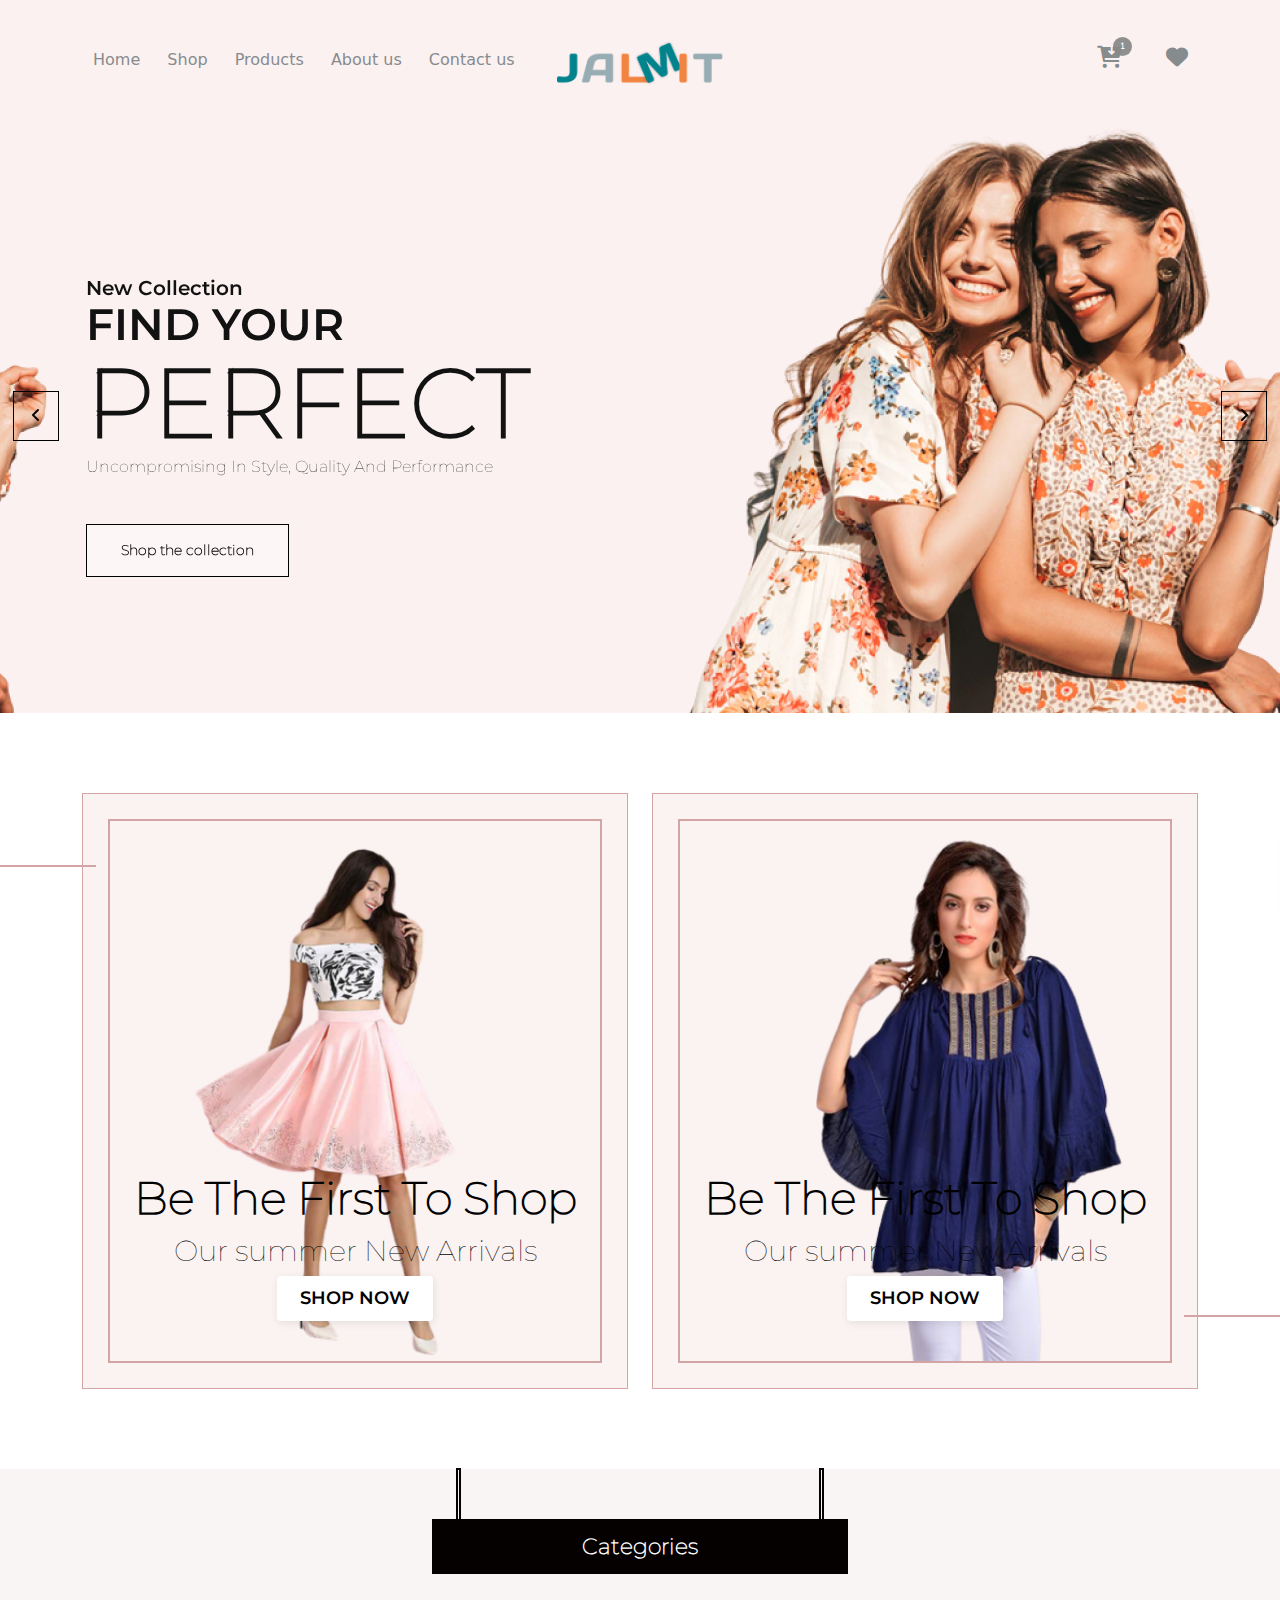
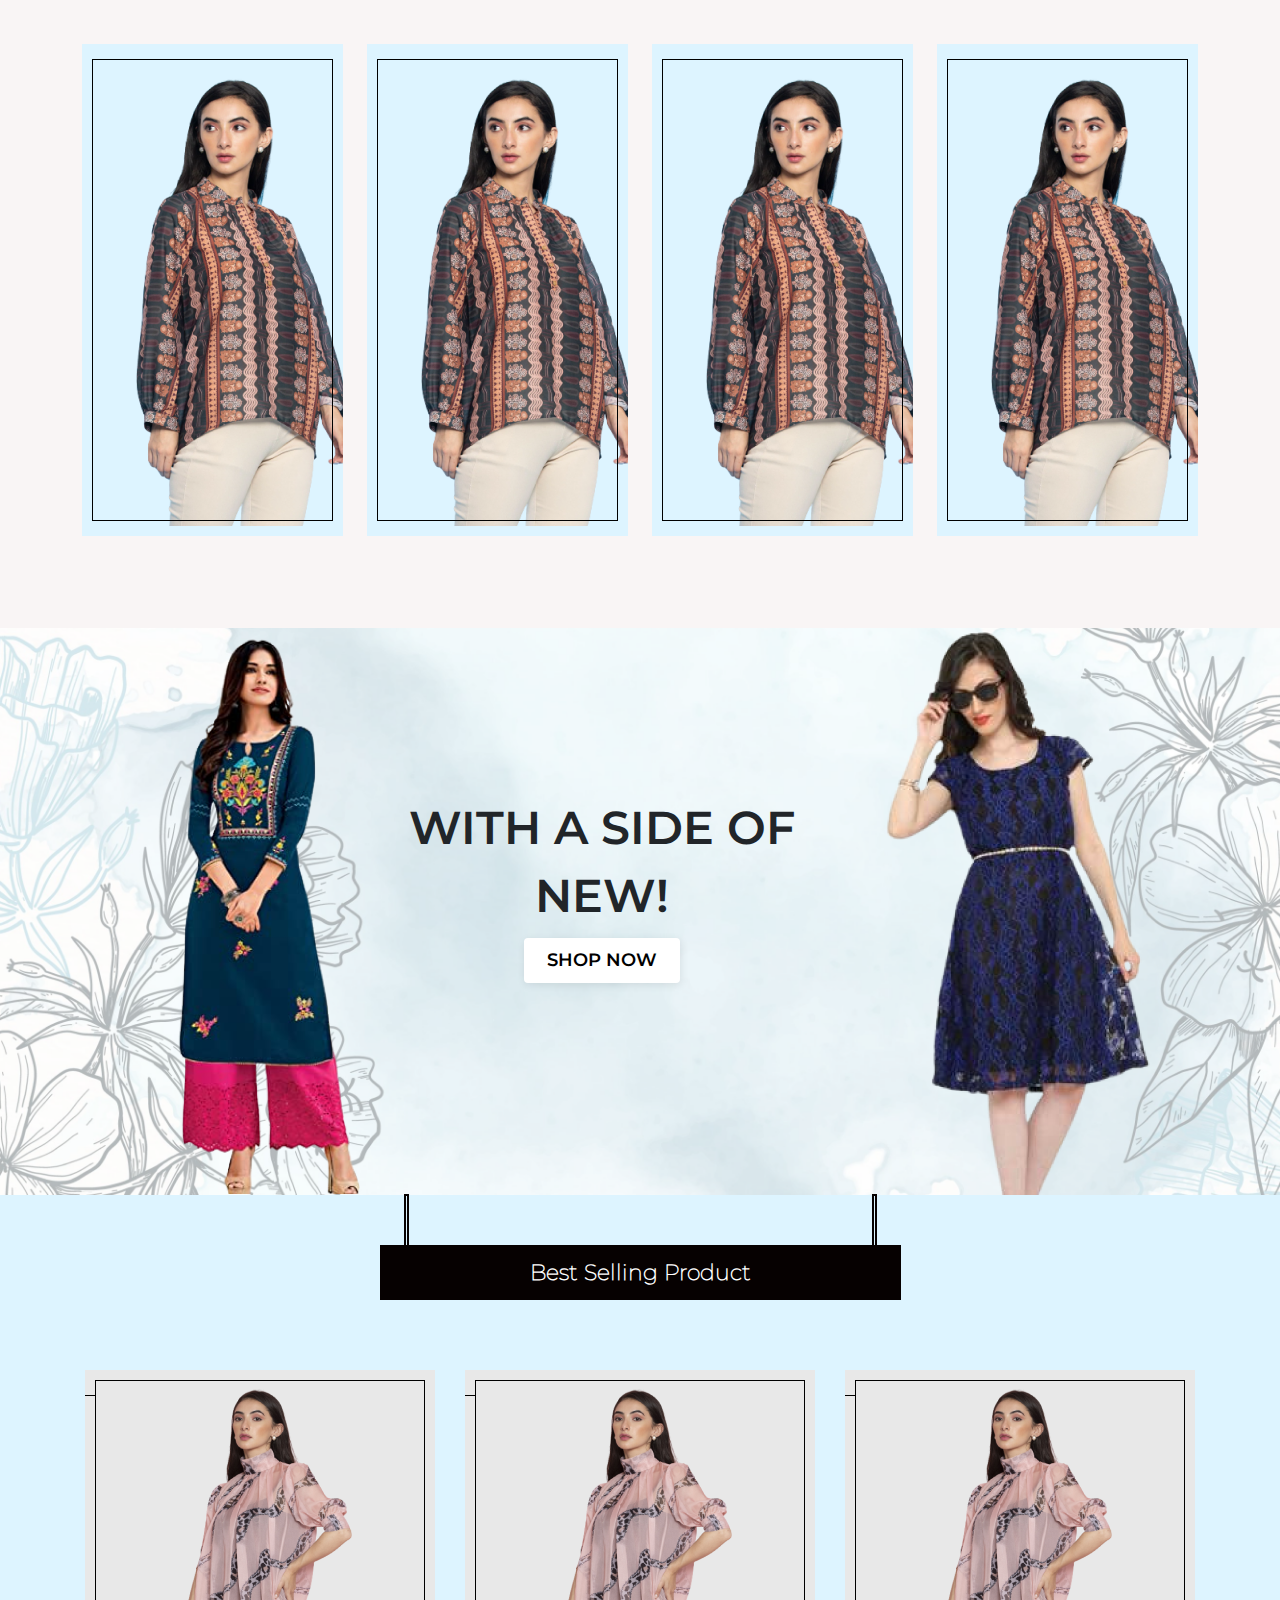
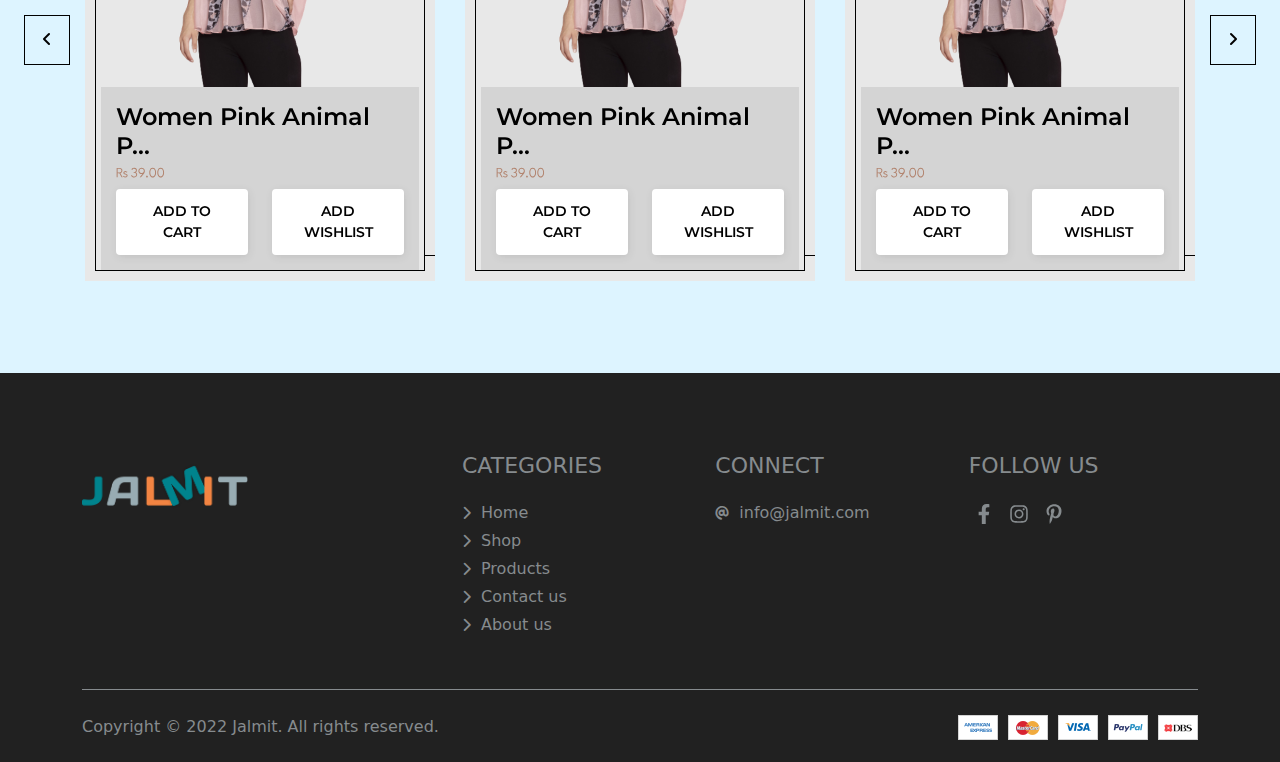
<file: index.html>
<!DOCTYPE html>
<html>
<head>
	<meta charset="utf-8">
	<meta name="viewport" content="width=device-width, initial-scale=1">
	<title>Jalmit Home Page</title>
	<link rel="stylesheet" type="text/css" href="css/style.css">
	<link rel="stylesheet" type="text/css" href="css/media.css">
	<link href="css/bootstrap.min.css" rel="stylesheet">
	<link rel="stylesheet" href="css/slick.css">
	<link rel="stylesheet" href="css/all.min.css">
<!-- 	<link rel="preconnect" href="https://fonts.googleapis.com">
	<link rel="preconnect" href="https://fonts.gstatic.com" crossorigin>
	<link href="https://fonts.googleapis.com/css2?family=Montserrat:wght@100;600&display=swap" rel="stylesheet"> -->

	<style type="text/css">
		.no-gutters {
		  margin-right: 0;
		  margin-left: 0;
		}
	</style>
</head>
<body>

<!-- header -->

<header>
		<div class="container">
			<div class="row">
				<div class="col-lg-5 col-md-4 col-sm-3 col-3">
					<div class="desktop_nav">
						<nav class="home-nav">
							<ul>
									<li><a href="index.html">Home</a></li>
									<li><a href="collections.html">Shop</a></li>
									<li><a href="collection-products.html">Products</a></li>
									<li><a href="#">About us</a></li>
									<li><a href="#">Contact us</a></li>
							</ul>
						</nav>
					</div>
					<div class="tablet_nav">
						<i class="fa-solid fa-bars bar-menu-icon"></i>

						<div class="mobile_nav_bar" id="mobile_side_bar_menu">

						<div class="logo-section">
							<div class="row no-gutters">
							  	<div class="col-3"></div>
							  	<div class="col-6">
							  		<div class="menu_logo"><img src="images/logo/logo.png" /></div>
							  	</div>
							  	<div class="col-3 text-right">
							  		<div class="close_section">
										<i class="close_menu fa-solid fa-circle-xmark"></i>
									</div>
							  	</div>
							  </div>
						</div>

						<div class="menu_nav_bar">
							<nav class="mobile-home-nav">
							<ul>
									<li><a href="index.html">Home</a></li>
									<li><a href="collections.html">Shop</a></li>
									<li><a href="collection-products.html">Products</a></li>
									<li><a href="#">About us</a></li>
									<li><a href="#">Contact us</a></li>
							</ul>
						</nav>
						</div>
						  
						</div>

					</div>
				</div>
				<div class="col-lg-2 col-md-4 col-sm-6 col-6">
					<div class="logo-maker">
						<img src="images/logo/logo.png">
					</div>
				</div>
				<div class="col-lg-5 col-md-4 col-sm-3 col-3">
					<div class="shop-icons">
						<ul>
								<li class="cart-nav"><i class="fa-solid fa-cart-arrow-down"><sup>1</sup></i></li>
								<li><i class="fa-solid fa-heart"></i></li>
						</ul>
					</div>
				</div>
			</div>
		</div>
</header>

<!-- End header -->
<!-- home page slider -->

<section id="jalmit-slider">
	<div class="row no-gutters home-page-slider">
		<div class="col-lg-12 col-md-12 col-12">
			<div class="row slider-row">
				<div class="col-lg-6 col-md-6 col-6">
					<div class="slider-content">
						<h5>New Collection</h5>
						<h3>Find your</h3>
						<h2>Perfect</h2>
						<p>Uncompromising in style, quality and performance</p>

						<a href="#" class="normal-btn">Shop the collection</a>
					</div>
				</div>
				<div class="col-lg-6 col-md-6 col-6">
					<div class="slider-image">
						<img class="lazy" src="images/slider-1.png" data-src="images/slider-1.png">
					</div>
				</div>
			</div>
		</div>
		<div class="col-lg-12 col-md-12 col-12">
			<div class="row slider-row">
				<div class="col-lg-6 col-md-6 col-6">
					<div class="slider-content">
						<h5>New Collection</h5>
						<h3>Find your</h3>
						<h2>Perfect</h2>
						<p>Uncompromising in style, quality and performance</p>

						<a href="#" class="normal-btn">Shop the collection</a>
					</div>
				</div>
				<div class="col-lg-6 col-md-6 col-6">
					<div class="slider-image">
						<img class="lazy" src="images/slider-1.png" data-src="images/slider-1.png">
					</div>
				</div>
			</div>
		</div>
	</div>
</section>

<section id="jalmit-top-products">
	<div class="container">
		<div class="top-products-row">
			<div class="row">
					<div class="col-lg-6 col-md-6 col-sm-6 col-12 box-border-left">
						<div class="top-products">
							<div class="top-product-border">
								 <div class="top-product-image">
								 		<img src="images/products/top-1.png">
								 </div>
								 <div class="top-product-content">
								 		<h3>Be The First  To Shop</h3>
								 		<h4>Our summer New Arrivals</h4>
								 		<a href="#">Shop now</a>
								 </div>
							</div>
						</div>
					</div>
					<div class="col-lg-6 col-md-6 col-sm-6 col-12 box-border-right">
						<div class="top-products">
							<div class="top-product-border">
								 <div class="top-product-image">
								 		<img src="images/products/top-2.png">
								 </div>
								 <div class="top-product-content">
								 		<h3>Be The First  To Shop</h3>
								 		<h4>Our summer New Arrivals</h4>
								 		<a href="#">Shop now</a>
								 </div>
							</div>
						</div>
					</div>
			</div>
		</div>
	</div>
</section>

<section id="home-page-categories">
	<div class="container">
		<div class="section-title">
			<div class="row">
				<div class="col-lg-12 col-md-12 col-sm-12 col-12">
					<div class="section-label">
						 <div class="title">Categories</div>
					</div>
				</div>
			</div>
		</div>
		<div class="categories-list-row">
			<div class="row">
				<div class="col-lg-3 col-md-3 col-sm-6 col-6">
					<div class="categories-row">
						<a href="#">
							<div class="categories-image">
								<img src="images/categories/c1.png">
							</div>
							<div class="categories-row-border">
								<div class="categories-title">
									<p>tops</p>
								</div>
							</div>
						</a>
					</div>
				</div>
				<div class="col-lg-3 col-md-3 col-sm-6 col-6">
					<div class="categories-row">
						<a href="#">
							<div class="categories-image">
								<img src="images/categories/c1.png">
							</div>
							<div class="categories-row-border">
								<div class="categories-title">
									<p>tops</p>
								</div>
							</div>
						</a>
					</div>
				</div>
				<div class="col-lg-3 col-md-3 col-sm-6 col-6">
					<div class="categories-row">
						<a href="#">
							<div class="categories-image">
								<img src="images/categories/c1.png">
							</div>
							<div class="categories-row-border">
								<div class="categories-title">
									<p>tops</p>
								</div>
							</div>
						</a>
					</div>
				</div>
				<div class="col-lg-3 col-md-3 col-sm-6 col-6">
					<div class="categories-row">
						<a href="#">
							<div class="categories-image">
								<img src="images/categories/c1.png">
							</div>
							<div class="categories-row-border">
								<div class="categories-title">
									<p>tops</p>
								</div>
							</div>
						</a>
					</div>
				</div>
			</div>
		</div>
	</div>
</section>

<section id="home-page-banner">
	<div class="container">
		<div class="banner-slide">
				<div class="row">
					<!-- justify-content-center -->
					 <div class="col-lg-2 col-md-2">
					 		<div class="banner-image">
					 			<img src="images/banner-left.png">
					 		</div>
					 </div>
					 <div class="col-lg-6 col-md-6">
					 		<div class="banner-content">
					 			<h2>WITH A SIDE OF NEW!</h2>
					 			<a href="#" class="custom-btn-one">shop now</a>
					 		</div>
					 </div>
					 <div class="col-lg-2 col-md-2">
					 		<div class="banner-image">
					 			<img src="images/banner-right.png">
					 		</div>
					 </div>
				</div>
		</div>
	</div>
</section>

<section id="product-listing-section">
	<div class="container">
		<div class="section-title">
			<div class="row">
				<div class="col-lg-12 col-md-12 col-sm-12 col-12">
					<div class="section-label">
						 <div class="title">Best Selling Product</div>
					</div>
				</div>
			</div>
		</div>

		<div class="product-listing-row">
			<div class="row product-listing-slider">
				<div class="col-lg-4 col-md-6 col-sm-12 col-12 adding-slider-padding">
					<div class="procucts-row">
							<div class="procucts-row-border">
								<div class="procucts-image">
									<img src="images/products/p1.png">
								</div>
								<div class="procucts-content">
									<h3>Women Pink Animal P...</h3>
									<span>Rs 39.00</span>
									<div class="row">
										<div class="col-lg-6 col-md-6 col-sm-6 col-6">
												<button class="btn-custom-btn-one">Add to cart</button>
										</div>
										<div class="col-lg-6 col-md-6 col-sm-6 col-6">
												<button class="btn-custom-btn-one">Add wishlist</button>
										</div>
									</div>
								</div>
							</div>
					</div>
				</div>
				<div class="col-lg-4 col-md-6 col-sm-12 col-6 adding-slider-padding">
					<div class="procucts-row">
							<div class="procucts-row-border">
								<div class="procucts-image">
									<img src="images/products/p1.png">
								</div>
								<div class="procucts-content">
									<h3>Women Pink Animal P...</h3>
									<span>Rs 39.00</span>
									<div class="row">
										<div class="col-lg-6 col-md-6 col-sm-6 col-6">
												<button class="btn-custom-btn-one">Add to cart</button>
										</div>
										<div class="col-lg-6 col-md-6 col-sm-6 col-6">
												<button class="btn-custom-btn-one">Add wishlist</button>
										</div>
									</div>
								</div>
							</div>
					</div>
				</div>
				<div class="col-lg-4 col-md-6 col-sm-12 adding-slider-padding">
					<div class="procucts-row">
							<div class="procucts-row-border">
								<div class="procucts-image">
									<img src="images/products/p1.png">
								</div>
								<div class="procucts-content">
									<h3>Women Pink Animal P...</h3>
									<span>Rs 39.00</span>
									<div class="row">
										<div class="col-lg-6 col-md-6 col-sm-6 col-6">
												<button class="btn-custom-btn-one">Add to cart</button>
										</div>
										<div class="col-lg-6 col-md-6 col-sm-6 col-6">
												<button class="btn-custom-btn-one">Add wishlist</button>
										</div>
									</div>
								</div>
							</div>
					</div>
				</div>
				<div class="col-lg-4 col-md-6 col-sm-12 col-12 adding-slider-padding">
					<div class="procucts-row">
							<div class="procucts-row-border">
								<div class="procucts-image">
									<img src="images/products/p1.png">
								</div>
								<div class="procucts-content">
									<h3>Women Pink Animal P...</h3>
									<span>Rs 39.00</span>
									<div class="row">
										<div class="col-lg-6 col-md-6 col-sm-6 col-6">
												<button class="btn-custom-btn-one">Add to cart</button>
										</div>
										<div class="col-lg-6 col-md-6 col-sm-6 col-6">
												<button class="btn-custom-btn-one">Add wishlist</button>
										</div>
									</div>
								</div>
							</div>
					</div>
				</div>
			</div>
		</div>
	</div>
</section>

<div class="black-bg"></div>
<div class="slide_bar_cart" id="side_cart">
	<div class="cart_title">
		<div class="row no-gutters">
			<div class="col-lg-10 col-10">
					<div>
						<span><i class="fa-solid fa-cart-arrow-down"></i></span>
						<span>My Bag</span>
				  </div>
			</div>
			<div class="col-lg-2 col-2">
				<div class="close_section">
					<i class="close_cart fa-solid fa-circle-xmark"></i>
				</div>
			</div>
		</div>
	</div>
	<div class="cart_content">
		<div class="cart_item_row">
			<div class="row no-gutters">
			<div class="col-lg-4 col-4">
				<div class="cart_item image">
					<a href="#">
						<img src="images/products/p1.png">
					</a>
				</div>
				<div class="remove_item">
					<a href="#">Remove</a>
				</div>
			</div>
			<div class="col-lg-8 col-8">
				<div class="name cart_item">
					<a herf="#">
						Women Floral Printed Cotton Kaftan
					</a>
				</div>
				<div class="price-wrapper">
					<span class="money">₹ 2,198.00</span>
				</div>
				<div class="qty cart_item">
					<div class="wrap qty-wrap">
					  <button type="button" id="sub" class="sub">-</button>
					  <input class="count" type="text" id="1" value="1" min="1" max="100" />
					  <button type="button" id="add" class="add">+</button>
					</div>
				</div>
			</div>
		</div>
		</div>
		<div class="cart_item_row">
			<div class="row no-gutters">
			<div class="col-lg-4 col-4">
				<div class="cart_item image">
					<a href="#">
						<img src="images/products/p1.png">
					</a>
				</div>
				<div class="remove_item">
					<a href="#">Remove</a>
				</div>
			</div>
			<div class="col-lg-8 col-8">
				<div class="name cart_item">
					<a herf="#">
						Women Floral Printed Cotton Kaftan
					</a>
				</div>
				<div class="price-wrapper">
					<span class="money">₹ 2,198.00</span>
				</div>
				<div class="qty cart_item">
					<div class="wrap qty-wrap">
					  <button type="button" id="sub" class="sub">-</button>
					  <input class="count" type="text" id="1" value="1" min="1" max="100" />
					  <button type="button" id="add" class="add">+</button>
					</div>
				</div>
			</div>
		</div>
		</div>
		<div class="cart_item_row">
			<div class="row no-gutters">
			<div class="col-lg-4  col-4">
				<div class="cart_item image">
					<a href="#">
						<img src="images/products/p1.png">
					</a>
				</div>
				<div class="remove_item">
					<a href="#">Remove</a>
				</div>
			</div>
			<div class="col-lg-8 col-8">
				<div class="name cart_item">
					<a herf="#">
						Women Floral Printed Cotton Kaftan
					</a>
				</div>
				<div class="price-wrapper">
					<span class="money">₹ 2,198.00</span>
				</div>
				<div class="qty cart_item">
					<div class="wrap qty-wrap">
					  <button type="button" id="sub" class="sub">-</button>
					  <input class="count" type="text" id="1" value="1" min="1" max="100" />
					  <button type="button" id="add" class="add">+</button>
					</div>
				</div>
			</div>
		</div>
		</div>
		<div class="cart_item_row">
			<div class="row no-gutters">
			<div class="col-lg-4  col-4">
				<div class="cart_item image">
					<a href="#">
						<img src="images/products/p1.png">
					</a>
				</div>
				<div class="remove_item">
					<a href="#">Remove</a>
				</div>
			</div>
			<div class="col-lg-8 col-8">
				<div class="name cart_item">
					<a herf="#">
						Women Floral Printed Cotton Kaftan
					</a>
				</div>
				<div class="price-wrapper">
					<span class="money">₹ 2,198.00</span>
				</div>
				<div class="qty cart_item">
					<div class="wrap qty-wrap">
					  <button type="button" id="sub" class="sub">-</button>
					  <input class="count" type="text" id="1" value="1" min="1" max="100" />
					  <button type="button" id="add" class="add">+</button>
					</div>
				</div>
			</div>
		</div>
		</div>
		<div class="cart_item_row">
			<div class="row no-gutters">
			<div class="col-lg-4 col-4">
				<div class="cart_item image">
					<a href="#">
						<img src="images/products/p1.png">
					</a>
				</div>
				<div class="remove_item">
					<a href="#">Remove</a>
				</div>
			</div>
			<div class="col-lg-8 col-8	">
				<div class="name cart_item">
					<a herf="#">
						Women Floral Printed Cotton Kaftan
					</a>
				</div>
				<div class="price-wrapper">
					<span class="money">₹ 2,198.00</span>
				</div>
				<div class="qty cart_item">
					<div class="wrap qty-wrap">
					  <button type="button" id="sub" class="sub">-</button>
					  <input class="count" type="text" id="1" value="1" min="1" max="100" />
					  <button type="button" id="add" class="add">+</button>
					</div>
				</div>
			</div>
		</div>
		</div>
	</div>
	<div class="cart_item button_section">
		<div class="row no-gutters">
			<div class="col-lg-6 col-6">
					<a href="#" class="custom-btn-one">my cart</a>
			</div>
			<div class="col-lg-6 col-6">
					<a href="#" class="custom-btn-one">checkout</a>
			</div>
		</div>
	</div>
</div>

<!-- Footer -->
<footer id="footer">
	<div class="container">
		 <div class="row">
			 <div class="col-lg-4 col-md-4 col-sm-4 col-4">
				 <div class="row">
					 	<div class="col-lg-6">
							<div class="footter_logo">
		 					 	<img src="images/logo/logo.png">
							</div>
						</div>
				 </div>
			 </div>
			 <div class="col-lg-8">
				 <div class="footer_nav_bar">
					 <div class="row">
						 <div class="col-lg-4 col-md-4 col-sm-12 col-12">
							 	<div class="footer_nav border-0">
									<h5>Categories</h5>
									<ul>
											<li><i class="fa-solid fa-chevron-right"></i><a href="#">Home</a></li>
											<li><i class="fa-solid fa-chevron-right"></i><a href="#">Shop</a></li>
											<li><i class="fa-solid fa-chevron-right"></i><a href="#">Products</a></li>
											<li><i class="fa-solid fa-chevron-right"></i><a href="#">Contact us</a></li>
											<li><i class="fa-solid fa-chevron-right"></i><a href="#">About us</a></li>
									</ul>
								</div>
						 </div>
						 <div class="col-lg-4 col-md-4 col-sm-12 col-12">
							 <div class="footer_nav">
								 <h5>Connect</h5>
								 <ul>
										 <li><i class="fa-solid fa-at"></i><a href="mail:info@jalmit.com">info@jalmit.com</a></li>
								 </ul>
							 </div>
						 </div>
						 <div class="col-lg-4 col-md-4 col-sm-12 col-12">
							 <div class="footer_nav">
								 <h5>Follow us</h5>
								 <ul class="social_media">
										 <li><a href="#"><img src="images/social/facebook.svg"></a></li>
										 <li><a href="#"><img src="images/social/instagram.svg"></a></li>
										 <li><a href="#"><img src="images/social/pinterest.svg"></a></li>
								 </ul>
							 </div>
						 </div>
					 </div>
				 </div>
			 </div>
		 </div>
	</div>
	<div class="copy_right">
		<div class="container">
			<div class="copy_right_section">
				<div class="row">
				<div class="col-lg-6">
					<p class="copy_right_text">Copyright © 2022 Jalmit. All rights reserved.</p>
				</div>
				<div class="col-lg-6">
					<div class="paymant_getway">
						<img src="images/payment.png">
					</div>
				</div>
			</div>
			</div>
		</div>
	</div>
</footer>

<script type="text/javascript">
	document.addEventListener("DOMContentLoaded", function() {
  var lazyloadImages = document.querySelectorAll("img.lazy");
  var lazyloadThrottleTimeout;

  function lazyload () {
    if(lazyloadThrottleTimeout) {
      clearTimeout(lazyloadThrottleTimeout);
    }

    lazyloadThrottleTimeout = setTimeout(function() {
        var scrollTop = window.pageYOffset;
        lazyloadImages.forEach(function(img) {
            if(img.offsetTop < (window.innerHeight + scrollTop)) {
              img.src = img.dataset.src;
              img.classList.remove('lazy');
            }
        });
        if(lazyloadImages.length == 0) {
          document.removeEventListener("scroll", lazyload);
          window.removeEventListener("resize", lazyload);
          window.removeEventListener("orientationChange", lazyload);
        }
    }, 20);
  }

  document.addEventListener("scroll", lazyload);
  window.addEventListener("resize", lazyload);
  window.addEventListener("orientationChange", lazyload);
});
</script>
<!-- Script -->
<script src="js/jquery.min.js"></script>
<!-- <script src="https://cdn.jsdelivr.net/npm/bootstrap@5.1.3/dist/js/bootstrap.bundle.min.js" integrity="sha384-ka7Sk0Gln4gmtz2MlQnikT1wXgYsOg+OMhuP+IlRH9sENBO0LRn5q+8nbTov4+1p" crossorigin="anonymous"></script> -->
<script src="js/popper.min.js"></script>
<script src="js/bootstrap.min.js"></script>
<script src="js/slick.min.js"></script>
<script type="text/javascript">
	$('.home-page-slider').slick({
	  infinite: true,
	  slidesToShow: 1,
	  slidesToScroll: 1,
	  prevArrow:"<button type='button' class='slick-prev slick-arrow'><i class='fa fa-angle-left' aria-hidden='true'></i></button>",
      nextArrow:"<button type='button' class='slick-next slick-arrow'><i class='fa fa-angle-right' aria-hidden='true'></i></button>",
    responsive: [
    {
      breakpoint: 768,
      settings: {
        slidesToShow: 1,
        slidesToScroll: 1
      }
    },
    {
      breakpoint: 767,
      settings: {
        slidesToShow: 1,
        slidesToScroll: 1
      }
    },
    {
      breakpoint: 480,
      settings: {
        slidesToShow: 1,
        slidesToScroll: 1
      }
    }
  ]

	});
	$('.product-listing-slider').slick({
	  infinite: true,
	  slidesToShow: 3,
	  slidesToScroll: 1,
	  prevArrow:"<button type='button' class='slick-prev slick-arrow'><i class='fa fa-angle-left' aria-hidden='true'></i></button>",
      nextArrow:"<button type='button' class='slick-next slick-arrow'><i class='fa fa-angle-right' aria-hidden='true'></i></button>",
    responsive: [
    {
      breakpoint: 1024,
      settings: {
        slidesToShow: 2,
        slidesToScroll: 1
      }
    },
    {
      breakpoint: 767,
      settings: {
        slidesToShow: 1,
        slidesToScroll: 1
      }
    },
    {
      breakpoint: 480,
      settings: {
        slidesToShow: 1,
        slidesToScroll: 1
      }
    }
  ]
	});


	
	$(".bar-menu-icon").on("click", function(){
	    $("#mobile_side_bar_menu").addClass("active");
	    // $(".black-bg").addClass("active");
	    $("body").addClass("overflow-hidden");
	});
	$(".black-bg, .close_menu").on("click", function(){
	    $("#mobile_side_bar_menu").removeClass("active");
	    $(".black-bg").removeClass("active");
	    $("body").removeClass("overflow-hidden");
	});
	$(".cart-nav i").on("click", function(){
	    $("#side_cart").addClass("active");
	    $(".black-bg").addClass("active");
	    $("body").addClass("overflow-hidden");
	});
	$(".black-bg, .close_cart").on("click", function(){
	    $("#side_cart").removeClass("active");
	    $(".black-bg").removeClass("active");
	    $("body").removeClass("overflow-hidden");
	});
	$(window).scroll(function() {
    if ($(this).scrollTop() > 80){
        $('header').addClass("sticky");
    }
    else{
        $('header').removeClass("sticky");
    }
});
$('.add').click(function () {
  var th = $(this).closest('.wrap').find('.count');
  th.val(+th.val() + 1);
});
$('.sub').click(function () {
  var th = $(this).closest('.wrap').find('.count');
    	if (th.val() > 1) th.val(+th.val() - 1);
});
</script>
</body>
</html>
</file>
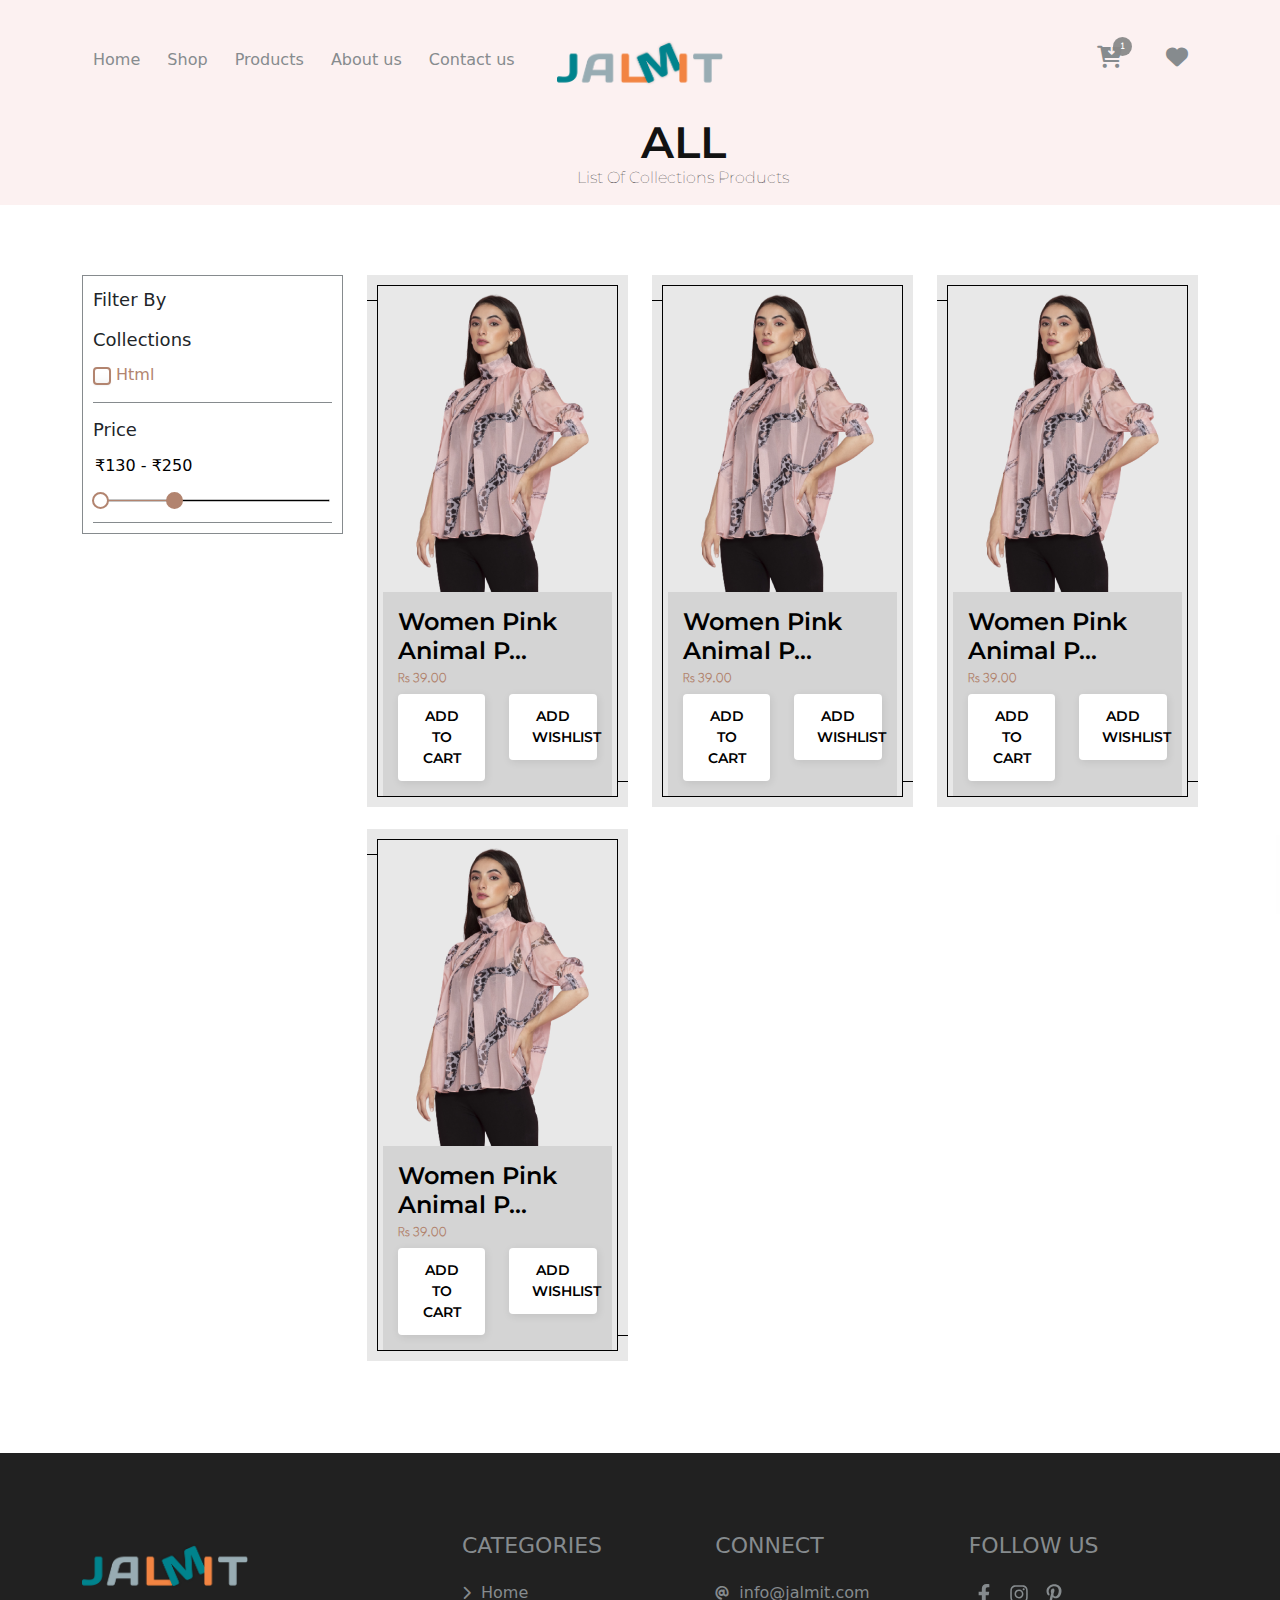
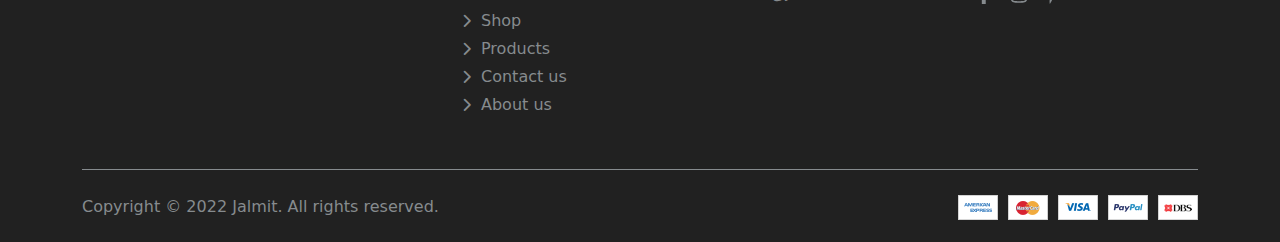
<file: collection-products.html>
<!DOCTYPE html>
<html>
<head>
	<meta charset="utf-8">
	<meta name="viewport" content="width=device-width, initial-scale=1">
	<title>Jalmit Home Page</title>
	<link rel="stylesheet" type="text/css" href="css/style.css">
	<link rel="stylesheet" type="text/css" href="css/media.css">
	<link href="css/bootstrap.min.css" rel="stylesheet">
	<link rel="stylesheet" href="css/slick.css">
	<link rel="stylesheet" href="css/all.min.css">
	<link rel="stylesheet" href="css/jquery-ui.css">
<!-- 	<link rel="preconnect" href="https://fonts.googleapis.com">
	<link rel="preconnect" href="https://fonts.gstatic.com" crossorigin>
	<link href="https://fonts.googleapis.com/css2?family=Montserrat:wght@100;600&display=swap" rel="stylesheet"> -->

	<style type="text/css">
		.no-gutters {
		  margin-right: 0;
		  margin-left: 0;
		}
	</style>
</head>
<body class="collection-products">

<!-- header -->

<header>
		<div class="container">
			<div class="row">
				<div class="col-lg-5 col-md-4 col-sm-3 col-3">
					<div class="desktop_nav">
						<nav class="home-nav">
							<ul>
									<li><a href="index.html">Home</a></li>
									<li><a href="collections.html">Shop</a></li>
									<li><a href="collection-products.html">Products</a></li>
									<li><a href="#">About us</a></li>
									<li><a href="#">Contact us</a></li>
							</ul>
						</nav>
					</div>
					<div class="tablet_nav">
						<i class="fa-solid fa-bars"></i>
					</div>
				</div>
				<div class="col-lg-2 col-md-4 col-sm-6 col-6">
					<div class="logo-maker">
						<img src="images/logo/logo.png">
					</div>
				</div>
				<div class="col-lg-5 col-md-4 col-sm-3 col-3">
					<div class="shop-icons">
						<ul>
								<li class="cart-nav"><i class="fa-solid fa-cart-arrow-down"><sup>1</sup></i></li>
								<li><i class="fa-solid fa-heart"></i></li>
						</ul>
					</div>
				</div>
			</div>
		</div>
</header>

<!-- End header -->
<!-- home page slider -->

<section id="jalmit-slider">
	<div class="row no-gutters">
		<div class="col-lg-12 col-md-12 col-12">
			<div class="row slider-row">
				<div class="col-lg-12 col-md-12 col-12">
					<div class="collection slider-content">
						<h3>All</h3>
						<p>List of collections Products</p>
					</div>
				</div>
			</div>
		</div>
	</div>
</section>

<section id="product-listing-section">
	<div class="container">

		<div class="product-listing-row">
			<div class="row">
				<div class="col-lg-3">
					<div class="filter">
						<div class="filter_card">
							<div class="filter_title">
								<span>Filter By</span>
							</div>

							<div class="filter_row">
								<div class="filter_title">
									<span>Collections</span>
								</div>
								<div class="form-group">
						      <input type="checkbox" id="html">
						      <label for="html">html</label>
						    </div>
							</div>


							<div class="filter_row">
								<div class="filter_title">
									<span>Price</span>
								</div>
								<div class="price-range-slider">
									<p class="range-value">
									  <input type="text" id="amount" readonly>
									</p>
									<div id="slider-range" class="range-bar"></div>
									</div>
							</div>
						</div>
					</div>
				</div>
				<div class="col-lg-9">
					<div class="row">
						<div class="col-lg-4 col-md-6 col-sm-12 col-12 adding-slider-padding">
							<div class="procucts-row">
									<div class="procucts-row-border">
										<div class="procucts-image">
											<img src="images/products/p1.png">
										</div>
										<div class="procucts-content">
											<h3>Women Pink Animal P...</h3>
											<span>Rs 39.00</span>
											<div class="row">
												<div class="col-lg-6 col-md-6 col-sm-6 col-6">
														<button class="btn-custom-btn-one">Add to cart</button>
												</div>
												<div class="col-lg-6 col-md-6 col-sm-6 col-6">
														<button class="btn-custom-btn-one">Add wishlist</button>
												</div>
											</div>
										</div>
									</div>
							</div>
						</div>
						<div class="col-lg-4 col-md-6 col-sm-12 col-6 adding-slider-padding">
							<div class="procucts-row">
									<div class="procucts-row-border">
										<div class="procucts-image">
											<img src="images/products/p1.png">
										</div>
										<div class="procucts-content">
											<h3>Women Pink Animal P...</h3>
											<span>Rs 39.00</span>
											<div class="row">
												<div class="col-lg-6 col-md-6 col-sm-6 col-6">
														<button class="btn-custom-btn-one">Add to cart</button>
												</div>
												<div class="col-lg-6 col-md-6 col-sm-6 col-6">
														<button class="btn-custom-btn-one">Add wishlist</button>
												</div>
											</div>
										</div>
									</div>
							</div>
						</div>
						<div class="col-lg-4 col-md-6 col-sm-12 adding-slider-padding">
							<div class="procucts-row">
									<div class="procucts-row-border">
										<div class="procucts-image">
											<img src="images/products/p1.png">
										</div>
										<div class="procucts-content">
											<h3>Women Pink Animal P...</h3>
											<span>Rs 39.00</span>
											<div class="row">
												<div class="col-lg-6 col-md-6 col-sm-6 col-6">
														<button class="btn-custom-btn-one">Add to cart</button>
												</div>
												<div class="col-lg-6 col-md-6 col-sm-6 col-6">
														<button class="btn-custom-btn-one">Add wishlist</button>
												</div>
											</div>
										</div>
									</div>
							</div>
						</div>
						<div class="col-lg-4 col-md-6 col-sm-12 col-12 adding-slider-padding">
							<div class="procucts-row">
									<div class="procucts-row-border">
										<div class="procucts-image">
											<img src="images/products/p1.png">
										</div>
										<div class="procucts-content">
											<h3>Women Pink Animal P...</h3>
											<span>Rs 39.00</span>
											<div class="row">
												<div class="col-lg-6 col-md-6 col-sm-6 col-6">
														<button class="btn-custom-btn-one">Add to cart</button>
												</div>
												<div class="col-lg-6 col-md-6 col-sm-6 col-6">
														<button class="btn-custom-btn-one">Add wishlist</button>
												</div>
											</div>
										</div>
									</div>
							</div>
						</div>
					</div>
				</div>
			</div>

		</div>
	</div>
</section>

<div class="black-bg"></div>
<div class="slide_bar_cart" id="side_cart">
	<div class="cart_title">
		<div class="row no-gutters">
			<div class="col-lg-10	">
					<div>
						<span><i class="fa-solid fa-cart-arrow-down"></i></span>
						<span>My Bag</span>
				  </div>
			</div>
			<div class="col-lg-2">
				<div class="close_section">
					<i class="close_cart fa-solid fa-circle-xmark"></i>
				</div>
			</div>
		</div>
	</div>
	<div class="cart_content">
		<div class="cart_item_row">
			<div class="row no-gutters">
			<div class="col-lg-4">
				<div class="cart_item image">
					<a href="#">
						<img src="images/products/p1.png">
					</a>
				</div>
				<div class="remove_item">
					<a href="#">Remove</a>
				</div>
			</div>
			<div class="col-lg-8">
				<div class="name cart_item">
					<a herf="#">
						Women Floral Printed Cotton Kaftan
					</a>
				</div>
				<div class="price-wrapper">
					<span class="money">₹ 2,198.00</span>
				</div>
				<div class="qty cart_item">
					<div class="wrap qty-wrap">
					  <button type="button" id="sub" class="sub">-</button>
					  <input class="count" type="text" id="1" value="1" min="1" max="100" />
					  <button type="button" id="add" class="add">+</button>
					</div>
				</div>
			</div>
		</div>
		</div>
		<div class="cart_item_row">
			<div class="row no-gutters">
			<div class="col-lg-4">
				<div class="cart_item image">
					<a href="#">
						<img src="images/products/p1.png">
					</a>
				</div>
				<div class="remove_item">
					<a href="#">Remove</a>
				</div>
			</div>
			<div class="col-lg-8">
				<div class="name cart_item">
					<a herf="#">
						Women Floral Printed Cotton Kaftan
					</a>
				</div>
				<div class="price-wrapper">
					<span class="money">₹ 2,198.00</span>
				</div>
				<div class="qty cart_item">
					<div class="wrap qty-wrap">
					  <button type="button" id="sub" class="sub">-</button>
					  <input class="count" type="text" id="1" value="1" min="1" max="100" />
					  <button type="button" id="add" class="add">+</button>
					</div>
				</div>
			</div>
		</div>
		</div>
		<div class="cart_item_row">
			<div class="row no-gutters">
			<div class="col-lg-4">
				<div class="cart_item image">
					<a href="#">
						<img src="images/products/p1.png">
					</a>
				</div>
				<div class="remove_item">
					<a href="#">Remove</a>
				</div>
			</div>
			<div class="col-lg-8">
				<div class="name cart_item">
					<a herf="#">
						Women Floral Printed Cotton Kaftan
					</a>
				</div>
				<div class="price-wrapper">
					<span class="money">₹ 2,198.00</span>
				</div>
				<div class="qty cart_item">
					<div class="wrap qty-wrap">
					  <button type="button" id="sub" class="sub">-</button>
					  <input class="count" type="text" id="1" value="1" min="1" max="100" />
					  <button type="button" id="add" class="add">+</button>
					</div>
				</div>
			</div>
		</div>
		</div>
		<div class="cart_item_row">
			<div class="row no-gutters">
			<div class="col-lg-4">
				<div class="cart_item image">
					<a href="#">
						<img src="images/products/p1.png">
					</a>
				</div>
				<div class="remove_item">
					<a href="#">Remove</a>
				</div>
			</div>
			<div class="col-lg-8">
				<div class="name cart_item">
					<a herf="#">
						Women Floral Printed Cotton Kaftan
					</a>
				</div>
				<div class="price-wrapper">
					<span class="money">₹ 2,198.00</span>
				</div>
				<div class="qty cart_item">
					<div class="wrap qty-wrap">
					  <button type="button" id="sub" class="sub">-</button>
					  <input class="count" type="text" id="1" value="1" min="1" max="100" />
					  <button type="button" id="add" class="add">+</button>
					</div>
				</div>
			</div>
		</div>
		</div>
		<div class="cart_item_row">
			<div class="row no-gutters">
			<div class="col-lg-4">
				<div class="cart_item image">
					<a href="#">
						<img src="images/products/p1.png">
					</a>
				</div>
				<div class="remove_item">
					<a href="#">Remove</a>
				</div>
			</div>
			<div class="col-lg-8">
				<div class="name cart_item">
					<a herf="#">
						Women Floral Printed Cotton Kaftan
					</a>
				</div>
				<div class="price-wrapper">
					<span class="money">₹ 2,198.00</span>
				</div>
				<div class="qty cart_item">
					<div class="wrap qty-wrap">
					  <button type="button" id="sub" class="sub">-</button>
					  <input class="count" type="text" id="1" value="1" min="1" max="100" />
					  <button type="button" id="add" class="add">+</button>
					</div>
				</div>
			</div>
		</div>
		</div>
	</div>
	<div class="cart_item button_section">
		<div class="row no-gutters">
			<div class="col-lg-6">
					<a href="#" class="custom-btn-one">my cart</a>
			</div>
			<div class="col-lg-6">
					<a href="#" class="custom-btn-one">checkout</a>
			</div>
		</div>
	</div>
</div>

<!-- Footer -->
<footer id="footer">
	<div class="container">
		 <div class="row">
			 <div class="col-lg-4 col-md-4 col-sm-4 col-4">
				 <div class="row">
					 	<div class="col-lg-6">
							<div class="footter_logo">
		 					 	<img src="images/logo/logo.png">
							</div>
						</div>
				 </div>
			 </div>
			 <div class="col-lg-8">
				 <div class="footer_nav_bar">
					 <div class="row">
						 <div class="col-lg-4 col-md-4 col-sm-12 col-12">
							 	<div class="footer_nav border-0">
									<h5>Categories</h5>
									<ul>
											<li><i class="fa-solid fa-chevron-right"></i><a href="#">Home</a></li>
											<li><i class="fa-solid fa-chevron-right"></i><a href="#">Shop</a></li>
											<li><i class="fa-solid fa-chevron-right"></i><a href="#">Products</a></li>
											<li><i class="fa-solid fa-chevron-right"></i><a href="#">Contact us</a></li>
											<li><i class="fa-solid fa-chevron-right"></i><a href="#">About us</a></li>
									</ul>
								</div>
						 </div>
						 <div class="col-lg-4 col-md-4 col-sm-12 col-12">
							 <div class="footer_nav">
								 <h5>Connect</h5>
								 <ul>
										 <li><i class="fa-solid fa-at"></i><a href="mail:info@jalmit.com">info@jalmit.com</a></li>
								 </ul>
							 </div>
						 </div>
						 <div class="col-lg-4 col-md-4 col-sm-12 col-12">
							 <div class="footer_nav">
								 <h5>Follow us</h5>
								 <ul class="social_media">
										 <li><a href="#"><img src="images/social/facebook.svg"></a></li>
										 <li><a href="#"><img src="images/social/instagram.svg"></a></li>
										 <li><a href="#"><img src="images/social/pinterest.svg"></a></li>
								 </ul>
							 </div>
						 </div>
					 </div>
				 </div>
			 </div>
		 </div>
	</div>
	<div class="copy_right">
		<div class="container">
			<div class="copy_right_section">
				<div class="row">
				<div class="col-lg-6">
					<p class="copy_right_text">Copyright © 2022 Jalmit. All rights reserved.</p>
				</div>
				<div class="col-lg-6">
					<div class="paymant_getway">
						<img src="images/payment.png">
					</div>
				</div>
			</div>
			</div>
		</div>
	</div>
</footer>

<script type="text/javascript">
	document.addEventListener("DOMContentLoaded", function() {
  var lazyloadImages = document.querySelectorAll("img.lazy");
  var lazyloadThrottleTimeout;

  function lazyload () {
    if(lazyloadThrottleTimeout) {
      clearTimeout(lazyloadThrottleTimeout);
    }

    lazyloadThrottleTimeout = setTimeout(function() {
        var scrollTop = window.pageYOffset;
        lazyloadImages.forEach(function(img) {
            if(img.offsetTop < (window.innerHeight + scrollTop)) {
              img.src = img.dataset.src;
              img.classList.remove('lazy');
            }
        });
        if(lazyloadImages.length == 0) {
          document.removeEventListener("scroll", lazyload);
          window.removeEventListener("resize", lazyload);
          window.removeEventListener("orientationChange", lazyload);
        }
    }, 20);
  }

  document.addEventListener("scroll", lazyload);
  window.addEventListener("resize", lazyload);
  window.addEventListener("orientationChange", lazyload);
});
</script>
<!-- Script -->
<script src="js/jquery.min.js"></script>
<!-- <script src="https://cdn.jsdelivr.net/npm/bootstrap@5.1.3/dist/js/bootstrap.bundle.min.js" integrity="sha384-ka7Sk0Gln4gmtz2MlQnikT1wXgYsOg+OMhuP+IlRH9sENBO0LRn5q+8nbTov4+1p" crossorigin="anonymous"></script> -->
<script src="js/popper.min.js"></script>
<script src="js/bootstrap.min.js"></script>
<script src="js/slick.min.js"></script>
<script src="js/jquery-ui.min.js"></script>
<script type="text/javascript">


	$(".cart-nav i").on("click", function(){
	    $("#side_cart").addClass("active");
	    $(".black-bg").addClass("active");
	    $("body").addClass("overflow-hidden");
	});
	$(".black-bg, .close_cart").on("click", function(){
	    $("#side_cart").removeClass("active");
	    $(".black-bg").removeClass("active");
	    $("body").removeClass("overflow-hidden");
	});
	$(window).scroll(function() {
    if ($(this).scrollTop() > 80){
        $('header').addClass("sticky");
    }
    else{
        $('header').removeClass("sticky");
    }
		console.log($(this).scrollTop());
		if ($(this).scrollTop() > 975){
        $('.filter').removeClass("filter-sticky");
    }
		else if ($(this).scrollTop() <= 100){
        $('.filter').removeClass("filter-sticky");
    }
    else{
        $('.filter').addClass("filter-sticky");
    }
});
$('.add').click(function () {
  var th = $(this).closest('.wrap').find('.count');
  th.val(+th.val() + 1);
});
$('.sub').click(function () {
  var th = $(this).closest('.wrap').find('.count');
    	if (th.val() > 1) th.val(+th.val() - 1);
});
//-----JS for Price Range slider-----

$(function() {
	$( "#slider-range" ).slider({
	  range: true,
	  min: 130,
	  max: 500,
	  values: [ 130, 250 ],
	  slide: function( event, ui ) {
		$( "#amount" ).val( "₹" + ui.values[ 0 ] + " - ₹" + ui.values[ 1 ] );
	  }
	});
	$( "#amount" ).val( "₹" + $( "#slider-range" ).slider( "values", 0 ) +
	  " - ₹" + $( "#slider-range" ).slider( "values", 1 ) );
});
</script>
</body>
</html>
</file>
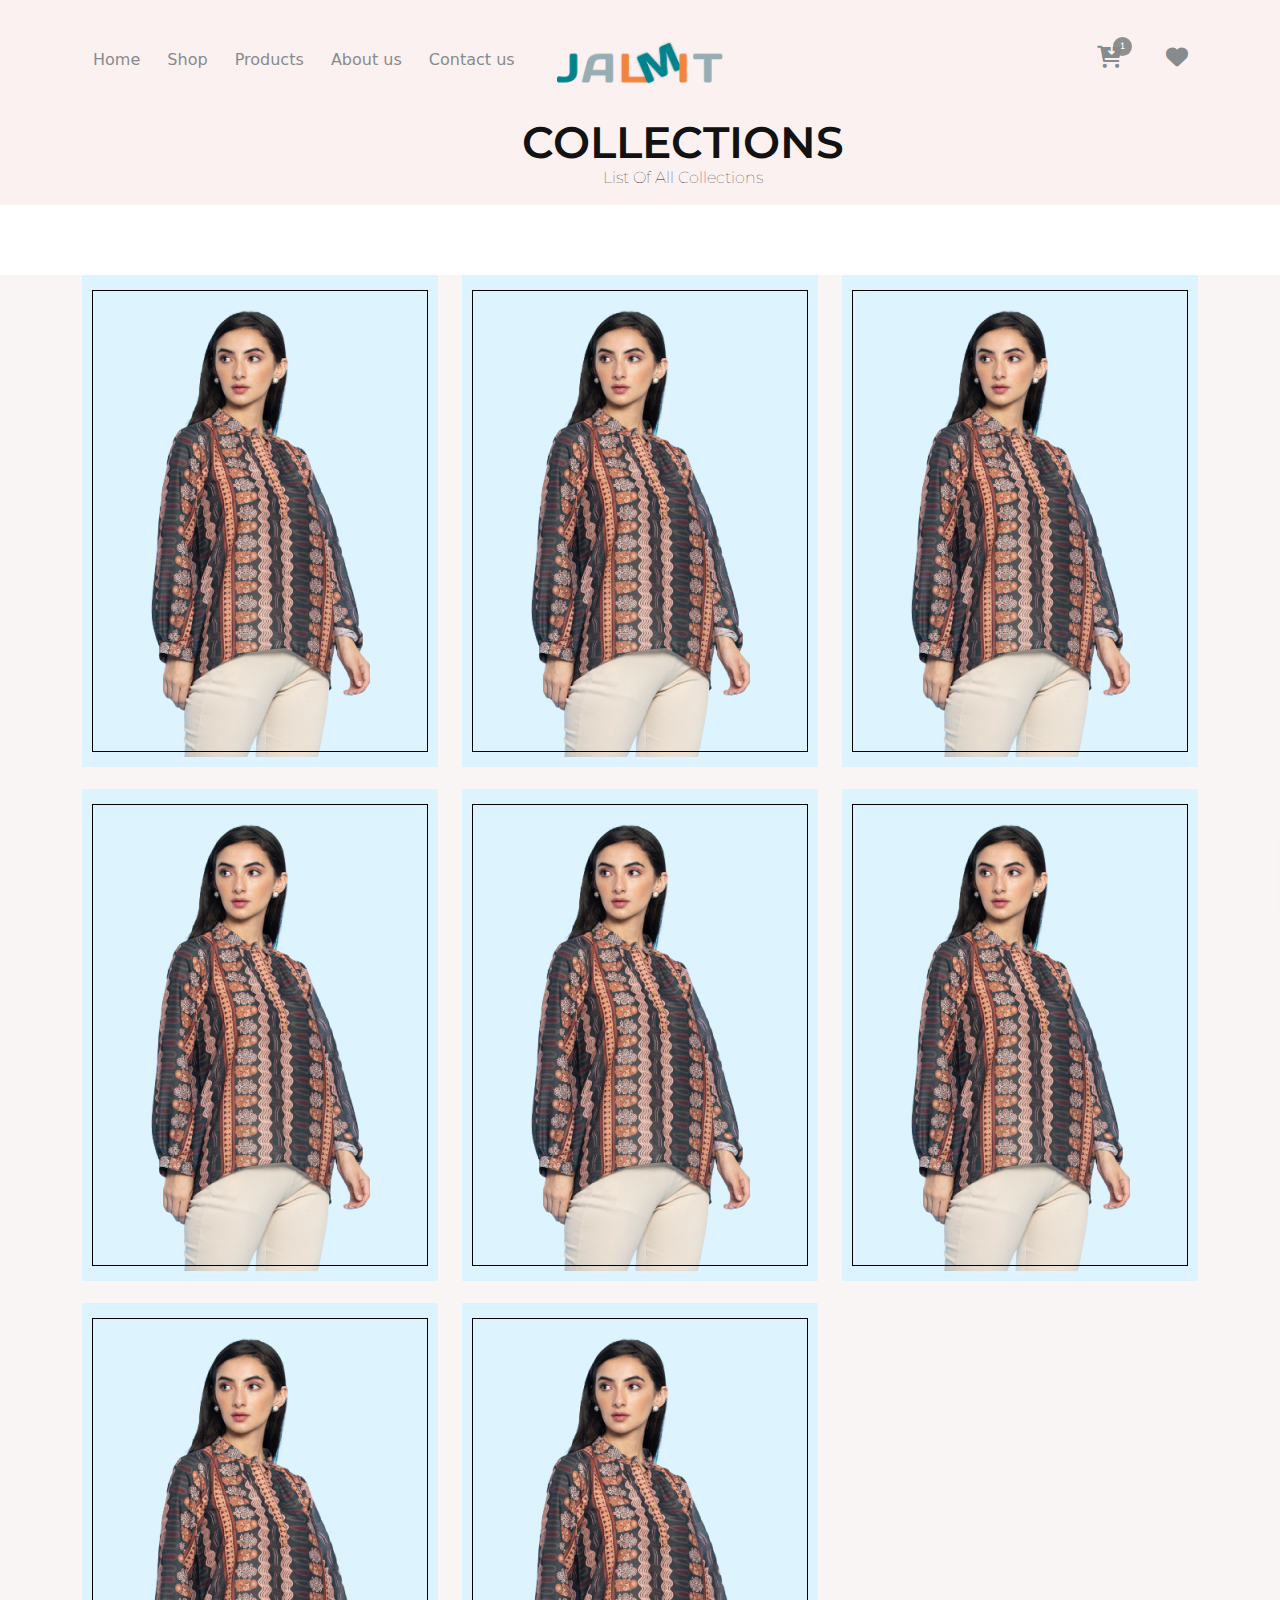
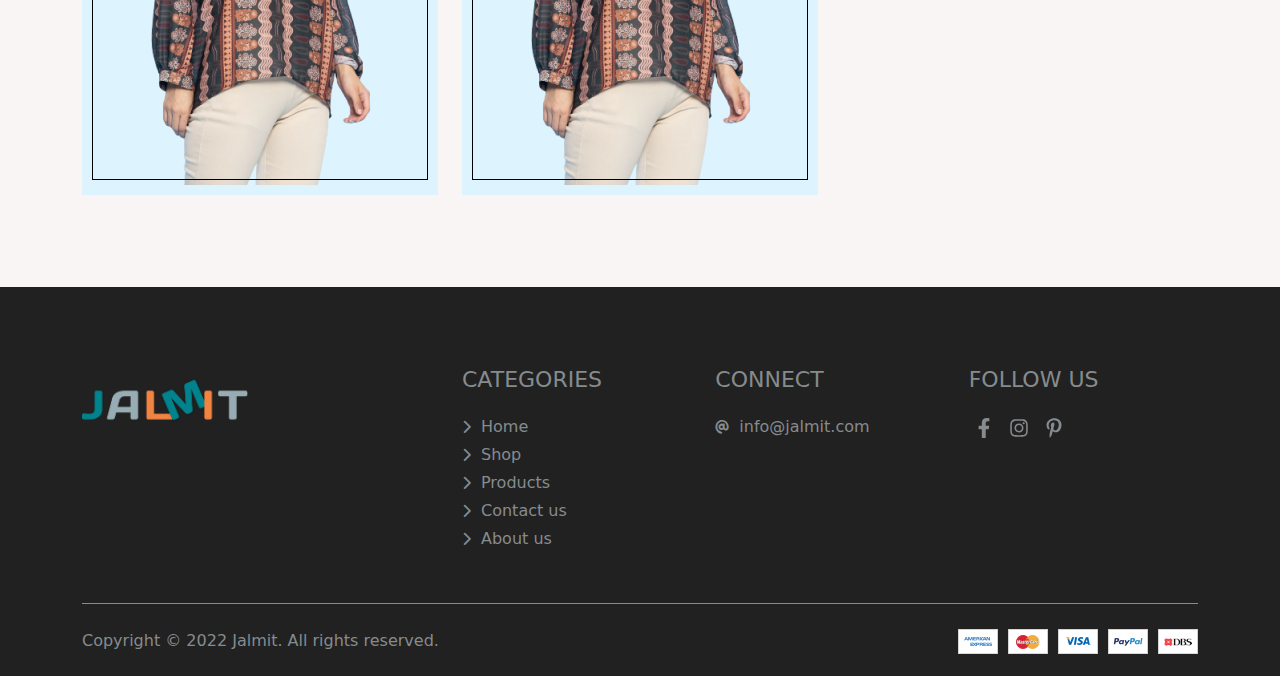
<file: collections.html>
<!DOCTYPE html>
<html>
<head>
	<meta charset="utf-8">
	<meta name="viewport" content="width=device-width, initial-scale=1">
	<title>Jalmit Home Page</title>
	<link rel="stylesheet" type="text/css" href="css/style.css">
	<link rel="stylesheet" type="text/css" href="css/media.css">
	<link href="css/bootstrap.min.css" rel="stylesheet">
	<link rel="stylesheet" href="css/slick.css">
	<link rel="stylesheet" href="css/all.min.css">
<!-- 	<link rel="preconnect" href="https://fonts.googleapis.com">
	<link rel="preconnect" href="https://fonts.gstatic.com" crossorigin>
	<link href="https://fonts.googleapis.com/css2?family=Montserrat:wght@100;600&display=swap" rel="stylesheet"> -->

	<style type="text/css">
		.no-gutters {
		  margin-right: 0;
		  margin-left: 0;
		}
	</style>
</head>
<body>

<!-- header -->

<header>
		<div class="container">
			<div class="row">
				<div class="col-lg-5 col-md-4 col-sm-3 col-3">
					<div class="desktop_nav">
						<nav class="home-nav">
							<ul>
									<li><a href="index.html">Home</a></li>
									<li><a href="collections.html">Shop</a></li>
									<li><a href="collection-products.html">Products</a></li>
									<li><a href="#">About us</a></li>
									<li><a href="#">Contact us</a></li>
							</ul>
						</nav>
					</div>
					<div class="tablet_nav">
						<i class="fa-solid fa-bars"></i>
					</div>
				</div>
				<div class="col-lg-2 col-md-4 col-sm-6 col-6">
					<div class="logo-maker">
						<img src="images/logo/logo.png">
					</div>
				</div>
				<div class="col-lg-5 col-md-4 col-sm-3 col-3">
					<div class="shop-icons">
						<ul>
								<li class="cart-nav"><i class="fa-solid fa-cart-arrow-down"><sup>1</sup></i></li>
								<li><i class="fa-solid fa-heart"></i></li>
						</ul>
					</div>
				</div>
			</div>
		</div>
</header>

<!-- End header -->
<!-- home page slider -->

<section id="jalmit-slider">
	<div class="row no-gutters">
		<div class="col-lg-12 col-md-12 col-12">
			<div class="row slider-row">
				<div class="col-lg-12 col-md-12 col-12">
					<div class="collection slider-content">
						<h3>Collections</h3>
						<p>List of all collections</p>
					</div>
				</div>
			</div>
		</div>
	</div>
</section>

<section id="home-page-categories">
	<div class="container">
		<div class="categories-list-row">
			<div class="row">
				<div class="col-lg-4 col-md-3 col-sm-6 col-6">
					<div class="categories-row">
						<a href="#">
							<div class="categories-image">
								<img src="images/categories/c1.png">
							</div>
							<div class="categories-row-border">
								<div class="categories-title">
									<p>tops</p>
								</div>
							</div>
						</a>
					</div>
				</div>
				<div class="col-lg-4 col-md-3 col-sm-6 col-6">
					<div class="categories-row">
						<a href="#">
							<div class="categories-image">
								<img src="images/categories/c1.png">
							</div>
							<div class="categories-row-border">
								<div class="categories-title">
									<p>tops</p>
								</div>
							</div>
						</a>
					</div>
				</div>
				<div class="col-lg-4 col-md-3 col-sm-6 col-6">
					<div class="categories-row">
						<a href="#">
							<div class="categories-image">
								<img src="images/categories/c1.png">
							</div>
							<div class="categories-row-border">
								<div class="categories-title">
									<p>tops</p>
								</div>
							</div>
						</a>
					</div>
				</div>
				<div class="col-lg-4 col-md-3 col-sm-6 col-6">
					<div class="categories-row">
						<a href="#">
							<div class="categories-image">
								<img src="images/categories/c1.png">
							</div>
							<div class="categories-row-border">
								<div class="categories-title">
									<p>tops</p>
								</div>
							</div>
						</a>
					</div>
				</div>
				<div class="col-lg-4 col-md-3 col-sm-6 col-6">
					<div class="categories-row">
						<a href="#">
							<div class="categories-image">
								<img src="images/categories/c1.png">
							</div>
							<div class="categories-row-border">
								<div class="categories-title">
									<p>tops</p>
								</div>
							</div>
						</a>
					</div>
				</div>
				<div class="col-lg-4 col-md-3 col-sm-6 col-6">
					<div class="categories-row">
						<a href="#">
							<div class="categories-image">
								<img src="images/categories/c1.png">
							</div>
							<div class="categories-row-border">
								<div class="categories-title">
									<p>tops</p>
								</div>
							</div>
						</a>
					</div>
				</div>
				<div class="col-lg-4 col-md-3 col-sm-6 col-6">
					<div class="categories-row">
						<a href="#">
							<div class="categories-image">
								<img src="images/categories/c1.png">
							</div>
							<div class="categories-row-border">
								<div class="categories-title">
									<p>tops</p>
								</div>
							</div>
						</a>
					</div>
				</div>
				<div class="col-lg-4 col-md-3 col-sm-6 col-6">
					<div class="categories-row">
						<a href="#">
							<div class="categories-image">
								<img src="images/categories/c1.png">
							</div>
							<div class="categories-row-border">
								<div class="categories-title">
									<p>tops</p>
								</div>
							</div>
						</a>
					</div>
				</div>
			</div>
		</div>
	</div>
</section>


<div class="black-bg"></div>
<div class="slide_bar_cart" id="side_cart">
	<div class="cart_title">
		<div class="row no-gutters">
			<div class="col-lg-10	">
					<div>
						<span><i class="fa-solid fa-cart-arrow-down"></i></span>
						<span>My Bag</span>
				  </div>
			</div>
			<div class="col-lg-2">
				<div class="close_section">
					<i class="close_cart fa-solid fa-circle-xmark"></i>
				</div>
			</div>
		</div>
	</div>
	<div class="cart_content">
		<div class="cart_item_row">
			<div class="row no-gutters">
			<div class="col-lg-4">
				<div class="cart_item image">
					<a href="#">
						<img src="images/products/p1.png">
					</a>
				</div>
				<div class="remove_item">
					<a href="#">Remove</a>
				</div>
			</div>
			<div class="col-lg-8">
				<div class="name cart_item">
					<a herf="#">
						Women Floral Printed Cotton Kaftan
					</a>
				</div>
				<div class="price-wrapper">
					<span class="money">₹ 2,198.00</span>
				</div>
				<div class="qty cart_item">
					<div class="wrap qty-wrap">
					  <button type="button" id="sub" class="sub">-</button>
					  <input class="count" type="text" id="1" value="1" min="1" max="100" />
					  <button type="button" id="add" class="add">+</button>
					</div>
				</div>
			</div>
		</div>
		</div>
		<div class="cart_item_row">
			<div class="row no-gutters">
			<div class="col-lg-4">
				<div class="cart_item image">
					<a href="#">
						<img src="images/products/p1.png">
					</a>
				</div>
				<div class="remove_item">
					<a href="#">Remove</a>
				</div>
			</div>
			<div class="col-lg-8">
				<div class="name cart_item">
					<a herf="#">
						Women Floral Printed Cotton Kaftan
					</a>
				</div>
				<div class="price-wrapper">
					<span class="money">₹ 2,198.00</span>
				</div>
				<div class="qty cart_item">
					<div class="wrap qty-wrap">
					  <button type="button" id="sub" class="sub">-</button>
					  <input class="count" type="text" id="1" value="1" min="1" max="100" />
					  <button type="button" id="add" class="add">+</button>
					</div>
				</div>
			</div>
		</div>
		</div>
		<div class="cart_item_row">
			<div class="row no-gutters">
			<div class="col-lg-4">
				<div class="cart_item image">
					<a href="#">
						<img src="images/products/p1.png">
					</a>
				</div>
				<div class="remove_item">
					<a href="#">Remove</a>
				</div>
			</div>
			<div class="col-lg-8">
				<div class="name cart_item">
					<a herf="#">
						Women Floral Printed Cotton Kaftan
					</a>
				</div>
				<div class="price-wrapper">
					<span class="money">₹ 2,198.00</span>
				</div>
				<div class="qty cart_item">
					<div class="wrap qty-wrap">
					  <button type="button" id="sub" class="sub">-</button>
					  <input class="count" type="text" id="1" value="1" min="1" max="100" />
					  <button type="button" id="add" class="add">+</button>
					</div>
				</div>
			</div>
		</div>
		</div>
		<div class="cart_item_row">
			<div class="row no-gutters">
			<div class="col-lg-4">
				<div class="cart_item image">
					<a href="#">
						<img src="images/products/p1.png">
					</a>
				</div>
				<div class="remove_item">
					<a href="#">Remove</a>
				</div>
			</div>
			<div class="col-lg-8">
				<div class="name cart_item">
					<a herf="#">
						Women Floral Printed Cotton Kaftan
					</a>
				</div>
				<div class="price-wrapper">
					<span class="money">₹ 2,198.00</span>
				</div>
				<div class="qty cart_item">
					<div class="wrap qty-wrap">
					  <button type="button" id="sub" class="sub">-</button>
					  <input class="count" type="text" id="1" value="1" min="1" max="100" />
					  <button type="button" id="add" class="add">+</button>
					</div>
				</div>
			</div>
		</div>
		</div>
		<div class="cart_item_row">
			<div class="row no-gutters">
			<div class="col-lg-4">
				<div class="cart_item image">
					<a href="#">
						<img src="images/products/p1.png">
					</a>
				</div>
				<div class="remove_item">
					<a href="#">Remove</a>
				</div>
			</div>
			<div class="col-lg-8">
				<div class="name cart_item">
					<a herf="#">
						Women Floral Printed Cotton Kaftan
					</a>
				</div>
				<div class="price-wrapper">
					<span class="money">₹ 2,198.00</span>
				</div>
				<div class="qty cart_item">
					<div class="wrap qty-wrap">
					  <button type="button" id="sub" class="sub">-</button>
					  <input class="count" type="text" id="1" value="1" min="1" max="100" />
					  <button type="button" id="add" class="add">+</button>
					</div>
				</div>
			</div>
		</div>
		</div>
	</div>
	<div class="cart_item button_section">
		<div class="row no-gutters">
			<div class="col-lg-6">
					<a href="#" class="custom-btn-one">my cart</a>
			</div>
			<div class="col-lg-6">
					<a href="#" class="custom-btn-one">checkout</a>
			</div>
		</div>
	</div>
</div>

<!-- Footer -->
<footer id="footer">
	<div class="container">
		 <div class="row">
			 <div class="col-lg-4 col-md-4 col-sm-4 col-4">
				 <div class="row">
					 	<div class="col-lg-6">
							<div class="footter_logo">
		 					 	<img src="images/logo/logo.png">
							</div>
						</div>
				 </div>
			 </div>
			 <div class="col-lg-8">
				 <div class="footer_nav_bar">
					 <div class="row">
						 <div class="col-lg-4 col-md-4 col-sm-12 col-12">
							 	<div class="footer_nav border-0">
									<h5>Categories</h5>
									<ul>
											<li><i class="fa-solid fa-chevron-right"></i><a href="#">Home</a></li>
											<li><i class="fa-solid fa-chevron-right"></i><a href="#">Shop</a></li>
											<li><i class="fa-solid fa-chevron-right"></i><a href="#">Products</a></li>
											<li><i class="fa-solid fa-chevron-right"></i><a href="#">Contact us</a></li>
											<li><i class="fa-solid fa-chevron-right"></i><a href="#">About us</a></li>
									</ul>
								</div>
						 </div>
						 <div class="col-lg-4 col-md-4 col-sm-12 col-12">
							 <div class="footer_nav">
								 <h5>Connect</h5>
								 <ul>
										 <li><i class="fa-solid fa-at"></i><a href="mail:info@jalmit.com">info@jalmit.com</a></li>
								 </ul>
							 </div>
						 </div>
						 <div class="col-lg-4 col-md-4 col-sm-12 col-12">
							 <div class="footer_nav">
								 <h5>Follow us</h5>
								 <ul class="social_media">
										 <li><a href="#"><img src="images/social/facebook.svg"></a></li>
										 <li><a href="#"><img src="images/social/instagram.svg"></a></li>
										 <li><a href="#"><img src="images/social/pinterest.svg"></a></li>
								 </ul>
							 </div>
						 </div>
					 </div>
				 </div>
			 </div>
		 </div>
	</div>
	<div class="copy_right">
		<div class="container">
			<div class="copy_right_section">
				<div class="row">
				<div class="col-lg-6">
					<p class="copy_right_text">Copyright © 2022 Jalmit. All rights reserved.</p>
				</div>
				<div class="col-lg-6">
					<div class="paymant_getway">
						<img src="images/payment.png">
					</div>
				</div>
			</div>
			</div>
		</div>
	</div>
</footer>

<script type="text/javascript">
	document.addEventListener("DOMContentLoaded", function() {
  var lazyloadImages = document.querySelectorAll("img.lazy");
  var lazyloadThrottleTimeout;

  function lazyload () {
    if(lazyloadThrottleTimeout) {
      clearTimeout(lazyloadThrottleTimeout);
    }

    lazyloadThrottleTimeout = setTimeout(function() {
        var scrollTop = window.pageYOffset;
        lazyloadImages.forEach(function(img) {
            if(img.offsetTop < (window.innerHeight + scrollTop)) {
              img.src = img.dataset.src;
              img.classList.remove('lazy');
            }
        });
        if(lazyloadImages.length == 0) {
          document.removeEventListener("scroll", lazyload);
          window.removeEventListener("resize", lazyload);
          window.removeEventListener("orientationChange", lazyload);
        }
    }, 20);
  }

  document.addEventListener("scroll", lazyload);
  window.addEventListener("resize", lazyload);
  window.addEventListener("orientationChange", lazyload);
});
</script>
<!-- Script -->
<script src="js/jquery.min.js"></script>
<!-- <script src="https://cdn.jsdelivr.net/npm/bootstrap@5.1.3/dist/js/bootstrap.bundle.min.js" integrity="sha384-ka7Sk0Gln4gmtz2MlQnikT1wXgYsOg+OMhuP+IlRH9sENBO0LRn5q+8nbTov4+1p" crossorigin="anonymous"></script> -->
<script src="js/popper.min.js"></script>
<script src="js/bootstrap.min.js"></script>
<script src="js/slick.min.js"></script>
<script type="text/javascript">
	$('.home-page-slider').slick({
	  infinite: true,
	  slidesToShow: 1,
	  slidesToScroll: 1,
	  prevArrow:"<button type='button' class='slick-prev slick-arrow'><i class='fa fa-angle-left' aria-hidden='true'></i></button>",
      nextArrow:"<button type='button' class='slick-next slick-arrow'><i class='fa fa-angle-right' aria-hidden='true'></i></button>",
    responsive: [
    {
      breakpoint: 768,
      settings: {
        slidesToShow: 1,
        slidesToScroll: 1
      }
    },
    {
      breakpoint: 767,
      settings: {
        slidesToShow: 1,
        slidesToScroll: 1
      }
    },
    {
      breakpoint: 480,
      settings: {
        slidesToShow: 1,
        slidesToScroll: 1
      }
    }
  ]

	});
	$('.product-listing-slider').slick({
	  infinite: true,
	  slidesToShow: 3,
	  slidesToScroll: 1,
	  prevArrow:"<button type='button' class='slick-prev slick-arrow'><i class='fa fa-angle-left' aria-hidden='true'></i></button>",
      nextArrow:"<button type='button' class='slick-next slick-arrow'><i class='fa fa-angle-right' aria-hidden='true'></i></button>",
    responsive: [
    {
      breakpoint: 1024,
      settings: {
        slidesToShow: 2,
        slidesToScroll: 1
      }
    },
    {
      breakpoint: 767,
      settings: {
        slidesToShow: 1,
        slidesToScroll: 1
      }
    },
    {
      breakpoint: 480,
      settings: {
        slidesToShow: 1,
        slidesToScroll: 1
      }
    }
  ]
	});
	$(".cart-nav i").on("click", function(){
	    $("#side_cart").addClass("active");
	    $(".black-bg").addClass("active");
	    $("body").addClass("overflow-hidden");
	});
	$(".black-bg, .close_cart").on("click", function(){
	    $("#side_cart").removeClass("active");
	    $(".black-bg").removeClass("active");
	    $("body").removeClass("overflow-hidden");
	});
	$(window).scroll(function() {
    if ($(this).scrollTop() > 80){
        $('header').addClass("sticky");
    }
    else{
        $('header').removeClass("sticky");
    }
});
$('.add').click(function () {
  var th = $(this).closest('.wrap').find('.count');
  th.val(+th.val() + 1);
});
$('.sub').click(function () {
  var th = $(this).closest('.wrap').find('.count');
    	if (th.val() > 1) th.val(+th.val() - 1);
});
</script>
</body>
</html>
</file>
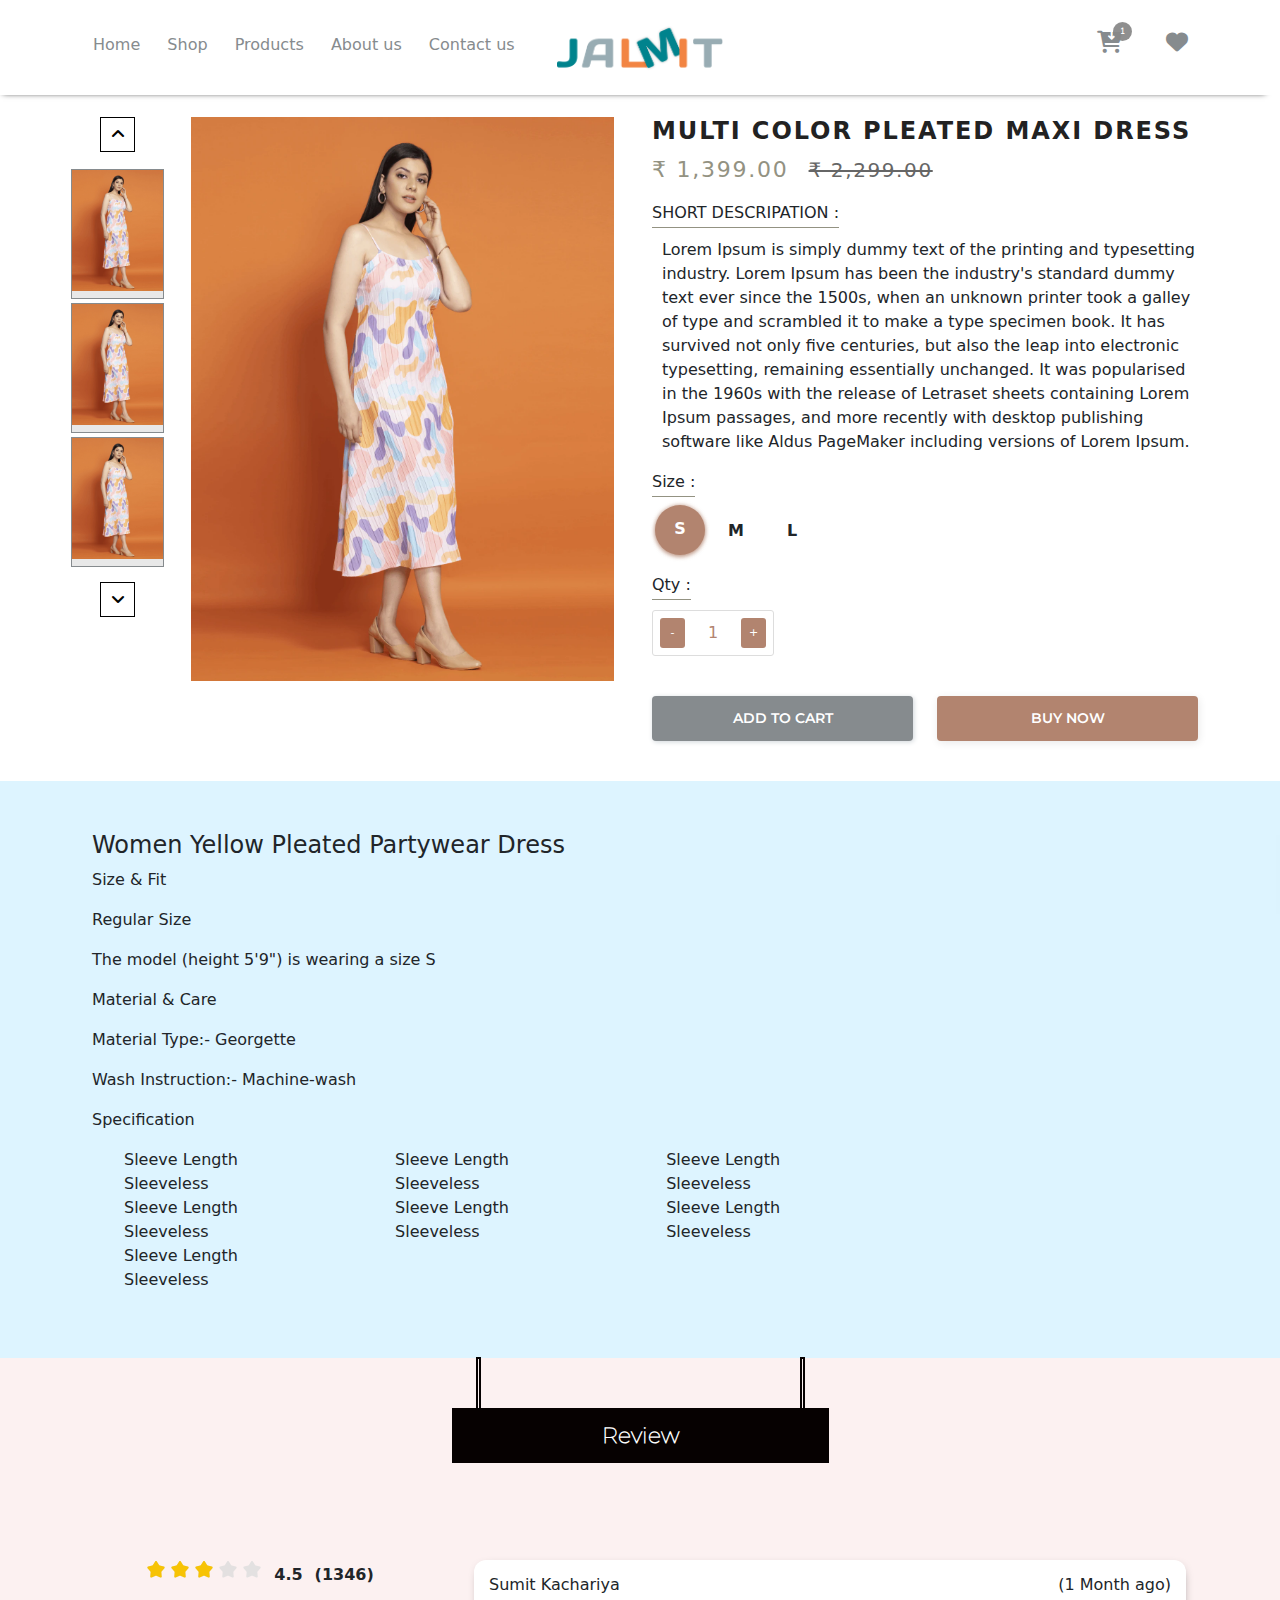
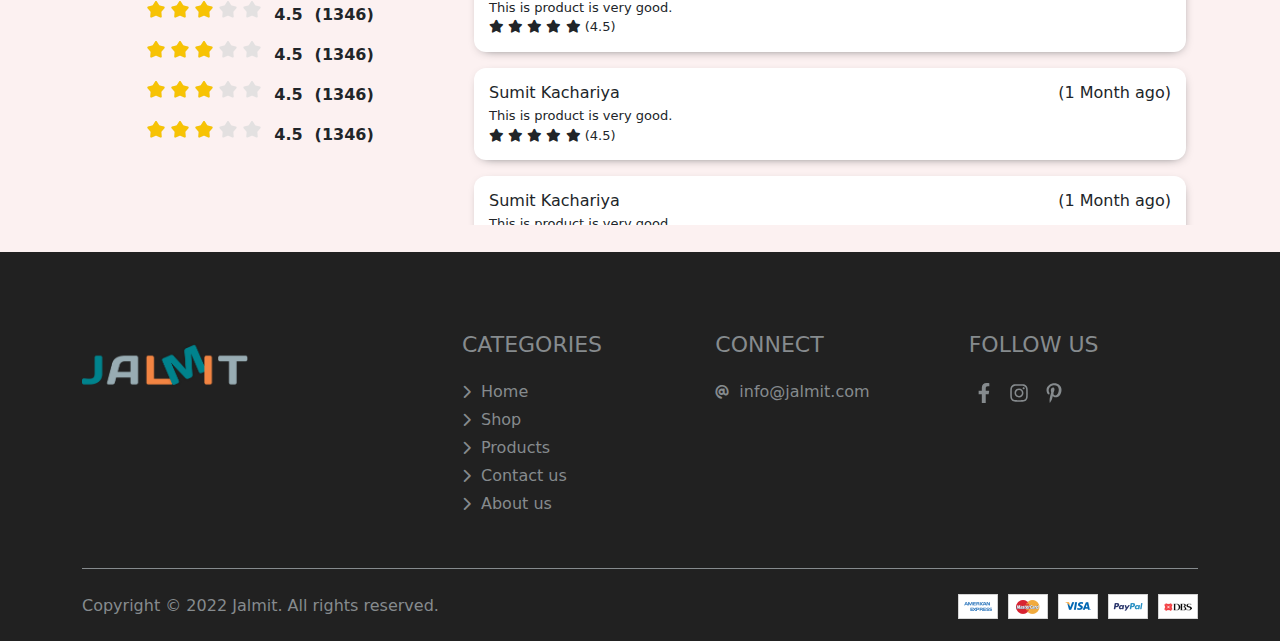
<file: product.html>
<!DOCTYPE html>
<html>
<head>
	<meta charset="utf-8">
	<meta name="viewport" content="width=device-width, initial-scale=1">
	<title>Jalmit Home Page</title>
	<link rel="stylesheet" type="text/css" href="css/style.css">
	<link rel="stylesheet" type="text/css" href="css/media.css">
	<link href="css/bootstrap.min.css" rel="stylesheet">
	<link rel="stylesheet" href="css/slick.css">
	<link rel="stylesheet" href="css/all.min.css">
<!-- 	<link rel="preconnect" href="https://fonts.googleapis.com">
	<link rel="preconnect" href="https://fonts.gstatic.com" crossorigin>
	<link href="https://fonts.googleapis.com/css2?family=Montserrat:wght@100;600&display=swap" rel="stylesheet"> -->

	<style type="text/css">
		.no-gutters {
		  margin-right: 0;
		  margin-left: 0;
		}
	</style>
</head>
<body class="product-page">

<!-- header -->

<header>
		<div class="container">
			<div class="row">
				<div class="col-lg-5 col-md-4 col-sm-3 col-3">
					<div class="desktop_nav">
						<nav class="home-nav">
							<ul>
									<li><a href="index.html">Home</a></li>
									<li><a href="collections.html">Shop</a></li>
									<li><a href="collection-products.html">Products</a></li>
									<li><a href="#">About us</a></li>
									<li><a href="#">Contact us</a></li>
							</ul>
						</nav>
					</div>
					<div class="tablet_nav">
						<i class="fa-solid fa-bars"></i>
					</div>
				</div>
				<div class="col-lg-2 col-md-4 col-sm-6 col-6">
					<div class="logo-maker">
						<img src="images/logo/logo.png">
					</div>
				</div>
				<div class="col-lg-5 col-md-4 col-sm-3 col-3">
					<div class="shop-icons">
						<ul>
								<li class="cart-nav"><i class="fa-solid fa-cart-arrow-down"><sup>1</sup></i></li>
								<li><i class="fa-solid fa-heart"></i></li>
						</ul>
					</div>
				</div>
			</div>
		</div>
</header>

<!-- End header -->
<!-- home page slider -->

<!-- <section id="jalmit-slider">
	<div class="row no-gutters home-page-slider">
		<div class="col-lg-12 col-md-12 col-12">
			<div class="row slider-row">
				<div class="col-lg-6 col-md-6 col-6">
					<div class="slider-content">
						<h5>New Collection</h5>
						<h3>Find your</h3>
						<h2>Perfect</h2>
						<p>Uncompromising in style, quality and performance</p>

						<a href="#" class="normal-btn">Shop the collection</a>
					</div>
				</div>
				<div class="col-lg-6 col-md-6 col-6">
					<div class="slider-image">
						<img class="lazy" src="images/slider-1.png" data-src="images/slider-1.png">
					</div>
				</div>
			</div>
		</div>
		<div class="col-lg-12 col-md-12 col-12">
			<div class="row slider-row">
				<div class="col-lg-6 col-md-6 col-6">
					<div class="slider-content">
						<h5>New Collection</h5>
						<h3>Find your</h3>
						<h2>Perfect</h2>
						<p>Uncompromising in style, quality and performance</p>

						<a href="#" class="normal-btn">Shop the collection</a>
					</div>
				</div>
				<div class="col-lg-6 col-md-6 col-6">
					<div class="slider-image">
						<img class="lazy" src="images/slider-1.png" data-src="images/slider-1.png">
					</div>
				</div>
			</div>
		</div>
	</div>
</section> -->

<section id="product-detail-page-section">
  <div class="container">
    <div class="row">
      <div class="col-lg-6">
        <div class="row">
          <div class="col-lg-2">
            <div class="row product-page-left-slider">
              <div class="col-lg-12">
                <div class="image-slice">
                  <img src="images/products/pd1.png">
                </div>
              </div>
              <div class="col-lg-12">
                <div class="image-slice">
                  <img src="images/products/pd1.png">
                </div>
              </div>
              <div class="col-lg-12">
                <div class="image-slice">
                  <img src="images/products/pd1.png">
                </div>
              </div>
              <div class="col-lg-12">
                <div class="image-slice">
                  <img src="images/products/pd1.png">
                </div>
              </div>
              <div class="col-lg-12">
                <div class="image-slice">
                  <img src="images/products/pd1.png">
                </div>
              </div>
            </div>
          </div>
          <div class="col-lg-10">
            <div class="row product-page-main-slider">
              <div class="col-lg-3">
                <div class="image-main-slice">
                  <img src="images/products/pd1.png">
                </div>
              </div>
              <div class="col-lg-3">
                <div class="image-main-slice">
                  <img src="images/products/pd1.png">
                </div>
              </div>
              <div class="col-lg-3">
                <div class="image-main-slice">
                  <img src="images/products/pd1.png">
                </div>
              </div>
              <div class="col-lg-3">
                <div class="image-main-slice">
                  <img src="images/products/pd1.png">
                </div>
              </div>
              <div class="col-lg-3">
                <div class="image-main-slice">
                  <img src="images/products/pd1.png">
                </div>
              </div>
            </div>
          </div>
        </div>
      </div>
      <div class="col-lg-6">
        <div class="product-right-side">
          <div class="product-title">
              <h1>Multi Color Pleated maxi Dress</h1>
          </div>
          <div class="product-price-wrap d-flex align-items-center">
              <div class="product-price">
                  <span>₹ 1,399.00</span>
              </div>
              <div class="product-line-price">
                  <del id="product_compare_price">₹ 2,299.00</del>
              </div>
          </div>
          <div class="product-sort-descripation">
            <label>Short Descripation : </label>
            <p>Lorem Ipsum is simply dummy text of the printing and typesetting industry. Lorem Ipsum has been the industry's standard dummy text ever since the 1500s, when an unknown printer took a galley of type and scrambled it to make a type specimen book. It has survived not only five centuries, but also the leap into electronic typesetting, remaining essentially unchanged. It was popularised in the 1960s with the release of Letraset sheets containing Lorem Ipsum passages, and more recently with desktop publishing software like Aldus PageMaker including versions of Lorem Ipsum.</p>
          </div>
					<div class="swatch-section">
							<label class="label_head">Size : </label>
							<div class="swatch-option">

								<div class="selector">
									<div class="selecotr-item">
			            	<input type="radio" id="radio1" name="selector" class="selector-item_radio" checked>
			            	<label for="radio1" class="selector-item_label">s</label>
			        		</div>
									<div class="selecotr-item">
			            	<input type="radio" id="radio2" name="selector" class="selector-item_radio">
			            	<label for="radio2" class="selector-item_label">m</label>
			        		</div>
									<div class="selecotr-item">
			            	<input type="radio" id="radio3" name="selector" class="selector-item_radio">
			            	<label for="radio3" class="selector-item_label">l</label>
			        		</div>
								</div>
							</div>
					</div>
          <div class="qty">
						<label class="label_head">Qty : </label>
            <div class="wrap qty-wrap">
					  <button type="button" id="sub" class="sub">-</button>
					  <input class="count" type="text" id="1" value="1" min="1" max="100">
					  <button type="button" id="add" class="add">+</button>
					</div>
          </div>

					<div class="product_cart_detail_section">
						<div class="row">
							<div class="col-lg-6">
								<div class="cart-section">
									<button class="btn-custom-btn-one add-to-cart-btn">add to cart</button>
								</div>
							</div>
							<div class="col-lg-6">
								<div class="cart-section">
									<button class="btn-custom-btn-one buy-now-btn">buy now</button>
								</div>
							</div>
						</div>
					</div>
        </div>
      </div>
    </div>
  </div>
</section>
<section id="product-descripation-section">
	<div class="container">
		<div class="row">
				<div class="col-lg-12">
						<div class="product-descripation">
								<h4>Women Yellow Pleated Partywear Dress</h4>
								<p>Size & Fit</p>

									<p>Regular Size</p>
									<p>The model (height 5'9") is wearing a size S</p>



									<p>Material & Care

									<p>Material Type:- Georgette</p>
									<p>Wash Instruction:- Machine-wash</p>



									<p>Specification</p>

								<ul class="specification-list">
										<li>
											<p>Sleeve Length</p>
											<span>Sleeveless</span>
										</li>
										<li>
											<p>Sleeve Length</p>
											<span>Sleeveless</span>
										</li>
										<li>
											<p>Sleeve Length</p>
											<span>Sleeveless</span>
										</li>
										<li>
											<p>Sleeve Length</p>
											<span>Sleeveless</span>
										</li>
										<li>
											<p>Sleeve Length</p>
											<span>Sleeveless</span>
										</li>
										<li>
											<p>Sleeve Length</p>
											<span>Sleeveless</span>
										</li>
										<li>
											<p>Sleeve Length</p>
											<span>Sleeveless</span>
										</li>
								</ul>
						</div>
				</div>
		</div>
	</div>
</section>
<section id="peoduct-detail-page">
	<div class="container">
		<div class="row">
			<div class="col-lg-12">
				<div class="text-center  mb-4">
					<div class="section-label">
						 <div class="title">Review</div>
					</div>
				</div>
			</div>
			<div class="col-lg-12">
				<div class="row">
					<div class="col-lg-4">
						<div class="review-list-section">
							<div class="ratting-row">
								<div class="rating">
										<span class="rating__stars" style="--rating: 3;"></span>
										<div class="rating__number">
											<span class="rating__score">4.5</span>
											<div class="rating__reviews">(1346)</div>
										</div>
									</div>
							</div>
							<div class="ratting-row">
								<div class="rating">
										<span class="rating__stars" style="--rating: 3;"></span>
										<div class="rating__number">
											<span class="rating__score">4.5</span>
											<div class="rating__reviews">(1346)</div>
										</div>
									</div>
							</div>
							<div class="ratting-row">
								<div class="rating">
										<span class="rating__stars" style="--rating: 3;"></span>
										<div class="rating__number">
											<span class="rating__score">4.5</span>
											<div class="rating__reviews">(1346)</div>
										</div>
									</div>
							</div>
							<div class="ratting-row">
								<div class="rating">
										<span class="rating__stars" style="--rating: 3;"></span>
										<div class="rating__number">
											<span class="rating__score">4.5</span>
											<div class="rating__reviews">(1346)</div>
										</div>
									</div>
							</div>
							<div class="ratting-row">
								<div class="rating">
										<span class="rating__stars" style="--rating: 3;"></span>
										<div class="rating__number">
											<span class="rating__score">4.5</span>
											<div class="rating__reviews">(1346)</div>
										</div>
									</div>
							</div>
						</div>
					</div>
					<div class="col-lg-8">
						<div class="review_list_section">
							<div class="row no-gutters">
									<div class="col-lg-12 mt-3">
										<div class="person_list_review">
												<h5>Sumit Kachariya <span style="float: right;">(1 Month ago)</span></h5>
												<p>This is product is very good.</p>
												<p>
													<i class="fa-solid fa-star"></i>
													<i class="fa-solid fa-star"></i>
													<i class="fa-solid fa-star"></i>
													<i class="fa-solid fa-star"></i>
													<i class="fa-solid fa-star"></i>
													<span>(4.5)</span>
												</p>
										</div>
									</div>
									<div class="col-lg-12 mt-3">
										<div class="person_list_review">
												<h5>Sumit Kachariya <span style="float: right;">(1 Month ago)</span></h5>
												<p>This is product is very good.</p>
												<p>
													<i class="fa-solid fa-star"></i>
													<i class="fa-solid fa-star"></i>
													<i class="fa-solid fa-star"></i>
													<i class="fa-solid fa-star"></i>
													<i class="fa-solid fa-star"></i>
													<span>(4.5)</span>
												</p>
										</div>
									</div>
									<div class="col-lg-12 mt-3">
										<div class="person_list_review">
												<h5>Sumit Kachariya <span style="float: right;">(1 Month ago)</span></h5>
												<p>This is product is very good.</p>
												<p>
													<i class="fa-solid fa-star"></i>
													<i class="fa-solid fa-star"></i>
													<i class="fa-solid fa-star"></i>
													<i class="fa-solid fa-star"></i>
													<i class="fa-solid fa-star"></i>
													<span>(4.5)</span>
												</p>
										</div>
									</div>
									<div class="col-lg-12 mt-3">
										<div class="person_list_review">
												<h5>Sumit Kachariya <span style="float: right;">(1 Month ago)</span></h5>
												<p>This is product is very good.</p>
												<p>
													<i class="fa-solid fa-star"></i>
													<i class="fa-solid fa-star"></i>
													<i class="fa-solid fa-star"></i>
													<i class="fa-solid fa-star"></i>
													<i class="fa-solid fa-star"></i>
													<span>(4.5)</span>
												</p>
										</div>
									</div>
									<div class="col-lg-12 mt-3">
										<div class="person_list_review">
												<h5>Sumit Kachariya <span style="float: right;">(1 Month ago)</span></h5>
												<p>This is product is very good.</p>
												<p>
													<i class="fa-solid fa-star"></i>
													<i class="fa-solid fa-star"></i>
													<i class="fa-solid fa-star"></i>
													<i class="fa-solid fa-star"></i>
													<i class="fa-solid fa-star"></i>
													<span>(4.5)</span>
												</p>
										</div>
									</div>
									<div class="col-lg-12 mt-3">
										<div class="person_list_review">
												<h5>Sumit Kachariya <span style="float: right;">(1 Month ago)</span></h5>
												<p>This is product is very good.</p>
												<p>
													<i class="fa-solid fa-star"></i>
													<i class="fa-solid fa-star"></i>
													<i class="fa-solid fa-star"></i>
													<i class="fa-solid fa-star"></i>
													<i class="fa-solid fa-star"></i>
													<span>(4.5)</span>
												</p>
										</div>
									</div>
							</div>
						</div>
					</div>
				</div>
			</div>
		</div>
	</div>
</section>

<div class="black-bg"></div>
<div class="slide_bar_cart" id="side_cart">
	<div class="cart_title">
		<div class="row no-gutters">
			<div class="col-lg-10 col-10	">
					<div>
						<span><i class="fa-solid fa-cart-arrow-down"></i></span>
						<span>My Bag</span>
				  </div>
			</div>
			<div class="col-lg-2 col-2">
				<div class="close_section">
					<i class="close_cart fa-solid fa-circle-xmark"></i>
				</div>
			</div>
		</div>
	</div>
	<div class="cart_content">
		<div class="cart_item_row">
			<div class="row no-gutters">
			<div class="col-lg-4 col-4">
				<div class="cart_item image">
					<a href="#">
						<img src="images/products/p1.png">
					</a>
				</div>
				<div class="remove_item">
					<a href="#">Remove</a>
				</div>
			</div>
			<div class="col-lg-8 col-8">
				<div class="name cart_item">
					<a herf="#">
						Women Floral Printed Cotton Kaftan
					</a>
				</div>
				<div class="price-wrapper">
					<span class="money">₹ 2,198.00</span>
				</div>
				<div class="qty cart_item">
					<div class="wrap qty-wrap">
					  <button type="button" id="sub" class="sub">-</button>
					  <input class="count" type="text" id="1" value="1" min="1" max="100" />
					  <button type="button" id="add" class="add">+</button>
					</div>
				</div>
			</div>
		</div>
		</div>
		<div class="cart_item_row">
			<div class="row no-gutters">
			<div class="col-lg-4 col-4">
				<div class="cart_item image">
					<a href="#">
						<img src="images/products/p1.png">
					</a>
				</div>
				<div class="remove_item">
					<a href="#">Remove</a>
				</div>
			</div>
			<div class="col-lg-8 col-8">
				<div class="name cart_item">
					<a herf="#">
						Women Floral Printed Cotton Kaftan
					</a>
				</div>
				<div class="price-wrapper">
					<span class="money">₹ 2,198.00</span>
				</div>
				<div class="qty cart_item">
					<div class="wrap qty-wrap">
					  <button type="button" id="sub" class="sub">-</button>
					  <input class="count" type="text" id="1" value="1" min="1" max="100" />
					  <button type="button" id="add" class="add">+</button>
					</div>
				</div>
			</div>
		</div>
		</div>
		<div class="cart_item_row">
			<div class="row no-gutters">
			<div class="col-lg-4  col-4">
				<div class="cart_item image">
					<a href="#">
						<img src="images/products/p1.png">
					</a>
				</div>
				<div class="remove_item">
					<a href="#">Remove</a>
				</div>
			</div>
			<div class="col-lg-8 col-8">
				<div class="name cart_item">
					<a herf="#">
						Women Floral Printed Cotton Kaftan
					</a>
				</div>
				<div class="price-wrapper">
					<span class="money">₹ 2,198.00</span>
				</div>
				<div class="qty cart_item">
					<div class="wrap qty-wrap">
					  <button type="button" id="sub" class="sub">-</button>
					  <input class="count" type="text" id="1" value="1" min="1" max="100" />
					  <button type="button" id="add" class="add">+</button>
					</div>
				</div>
			</div>
		</div>
		</div>
		<div class="cart_item_row">
			<div class="row no-gutters">
			<div class="col-lg-4  col-4">
				<div class="cart_item image">
					<a href="#">
						<img src="images/products/p1.png">
					</a>
				</div>
				<div class="remove_item">
					<a href="#">Remove</a>
				</div>
			</div>
			<div class="col-lg-8 col-8">
				<div class="name cart_item">
					<a herf="#">
						Women Floral Printed Cotton Kaftan
					</a>
				</div>
				<div class="price-wrapper">
					<span class="money">₹ 2,198.00</span>
				</div>
				<div class="qty cart_item">
					<div class="wrap qty-wrap">
					  <button type="button" id="sub" class="sub">-</button>
					  <input class="count" type="text" id="1" value="1" min="1" max="100" />
					  <button type="button" id="add" class="add">+</button>
					</div>
				</div>
			</div>
		</div>
		</div>
		<div class="cart_item_row">
			<div class="row no-gutters">
			<div class="col-lg-4 col-4">
				<div class="cart_item image">
					<a href="#">
						<img src="images/products/p1.png">
					</a>
				</div>
				<div class="remove_item">
					<a href="#">Remove</a>
				</div>
			</div>
			<div class="col-lg-8 col-8	">
				<div class="name cart_item">
					<a herf="#">
						Women Floral Printed Cotton Kaftan
					</a>
				</div>
				<div class="price-wrapper">
					<span class="money">₹ 2,198.00</span>
				</div>
				<div class="qty cart_item">
					<div class="wrap qty-wrap">
					  <button type="button" id="sub" class="sub">-</button>
					  <input class="count" type="text" id="1" value="1" min="1" max="100" />
					  <button type="button" id="add" class="add">+</button>
					</div>
				</div>
			</div>
		</div>
		</div>
	</div>
	<div class="cart_item button_section">
		<div class="row no-gutters">
			<div class="col-lg-6 col-6">
					<a href="#" class="custom-btn-one">my cart</a>
			</div>
			<div class="col-lg-6 col-6">
					<a href="#" class="custom-btn-one">checkout</a>
			</div>
		</div>
	</div>
</div>

<!-- Footer -->
<footer id="footer">
	<div class="container">
		 <div class="row">
			 <div class="col-lg-4 col-md-4 col-sm-4 col-4">
				 <div class="row">
					 	<div class="col-lg-6">
							<div class="footter_logo">
		 					 	<img src="images/logo/logo.png">
							</div>
						</div>
				 </div>
			 </div>
			 <div class="col-lg-8">
				 <div class="footer_nav_bar">
					 <div class="row">
						 <div class="col-lg-4 col-md-4 col-sm-12 col-12">
							 	<div class="footer_nav border-0">
									<h5>Categories</h5>
									<ul>
											<li><i class="fa-solid fa-chevron-right"></i><a href="#">Home</a></li>
											<li><i class="fa-solid fa-chevron-right"></i><a href="#">Shop</a></li>
											<li><i class="fa-solid fa-chevron-right"></i><a href="#">Products</a></li>
											<li><i class="fa-solid fa-chevron-right"></i><a href="#">Contact us</a></li>
											<li><i class="fa-solid fa-chevron-right"></i><a href="#">About us</a></li>
									</ul>
								</div>
						 </div>
						 <div class="col-lg-4 col-md-4 col-sm-12 col-12">
							 <div class="footer_nav">
								 <h5>Connect</h5>
								 <ul>
										 <li><i class="fa-solid fa-at"></i><a href="mail:info@jalmit.com">info@jalmit.com</a></li>
								 </ul>
							 </div>
						 </div>
						 <div class="col-lg-4 col-md-4 col-sm-12 col-12">
							 <div class="footer_nav">
								 <h5>Follow us</h5>
								 <ul class="social_media">
										 <li><a href="#"><img src="images/social/facebook.svg"></a></li>
										 <li><a href="#"><img src="images/social/instagram.svg"></a></li>
										 <li><a href="#"><img src="images/social/pinterest.svg"></a></li>
								 </ul>
							 </div>
						 </div>
					 </div>
				 </div>
			 </div>
		 </div>
	</div>
	<div class="copy_right">
		<div class="container">
			<div class="copy_right_section">
				<div class="row">
				<div class="col-lg-6">
					<p class="copy_right_text">Copyright © 2022 Jalmit. All rights reserved.</p>
				</div>
				<div class="col-lg-6">
					<div class="paymant_getway">
						<img src="images/payment.png">
					</div>
				</div>
			</div>
			</div>
		</div>
	</div>
</footer>

<script type="text/javascript">
	document.addEventListener("DOMContentLoaded", function() {
  var lazyloadImages = document.querySelectorAll("img.lazy");
  var lazyloadThrottleTimeout;

  function lazyload () {
    if(lazyloadThrottleTimeout) {
      clearTimeout(lazyloadThrottleTimeout);
    }

    lazyloadThrottleTimeout = setTimeout(function() {
        var scrollTop = window.pageYOffset;
        lazyloadImages.forEach(function(img) {
            if(img.offsetTop < (window.innerHeight + scrollTop)) {
              img.src = img.dataset.src;
              img.classList.remove('lazy');
            }
        });
        if(lazyloadImages.length == 0) {
          document.removeEventListener("scroll", lazyload);
          window.removeEventListener("resize", lazyload);
          window.removeEventListener("orientationChange", lazyload);
        }
    }, 20);
  }

  document.addEventListener("scroll", lazyload);
  window.addEventListener("resize", lazyload);
  window.addEventListener("orientationChange", lazyload);
});
</script>
<!-- Script -->
<script src="js/jquery.min.js"></script>
<!-- <script src="https://cdn.jsdelivr.net/npm/bootstrap@5.1.3/dist/js/bootstrap.bundle.min.js" integrity="sha384-ka7Sk0Gln4gmtz2MlQnikT1wXgYsOg+OMhuP+IlRH9sENBO0LRn5q+8nbTov4+1p" crossorigin="anonymous"></script> -->
<script src="js/popper.min.js"></script>
<script src="js/bootstrap.min.js"></script>
<script src="js/slick.min.js"></script>
<script type="text/javascript">
	$('.home-page-slider').slick({
	  infinite: true,
	  slidesToShow: 1,
	  slidesToScroll: 1,
	  prevArrow:"<button type='button' class='slick-prev slick-arrow'><i class='fa fa-angle-left' aria-hidden='true'></i></button>",
      nextArrow:"<button type='button' class='slick-next slick-arrow'><i class='fa fa-angle-right' aria-hidden='true'></i></button>",
    responsive: [
    {
      breakpoint: 768,
      settings: {
        slidesToShow: 1,
        slidesToScroll: 1
      }
    },
    {
      breakpoint: 767,
      settings: {
        slidesToShow: 1,
        slidesToScroll: 1
      }
    },
    {
      breakpoint: 480,
      settings: {
        slidesToShow: 1,
        slidesToScroll: 1
      }
    }
  ]

	});
	$('.product-listing-slider').slick({
	  infinite: true,
	  slidesToShow: 3,
	  slidesToScroll: 1,
	  prevArrow:"<button type='button' class='slick-prev slick-arrow'><i class='fa fa-angle-left' aria-hidden='true'></i></button>",
      nextArrow:"<button type='button' class='slick-next slick-arrow'><i class='fa fa-angle-right' aria-hidden='true'></i></button>",
    responsive: [
    {
      breakpoint: 1024,
      settings: {
        slidesToShow: 2,
        slidesToScroll: 1
      }
    },
    {
      breakpoint: 767,
      settings: {
        slidesToShow: 1,
        slidesToScroll: 1
      }
    },
    {
      breakpoint: 480,
      settings: {
        slidesToShow: 1,
        slidesToScroll: 1
      }
    }
  ]
	});
	$(".cart-nav i").on("click", function(){
	    $("#side_cart").addClass("active");
	    $(".black-bg").addClass("active");
	    $("body").addClass("overflow-hidden");
	});
	$(".black-bg, .close_cart").on("click", function(){
	    $("#side_cart").removeClass("active");
	    $(".black-bg").removeClass("active");
	    $("body").removeClass("overflow-hidden");
	});
	$(window).scroll(function() {
    if ($(this).scrollTop() > 80){
        $('header').addClass("sticky");
    }
    else{
        $('header').removeClass("sticky");
    }
});
$('.add').click(function () {
  var th = $(this).closest('.wrap').find('.count');
  th.val(+th.val() + 1);
});
$('.sub').click(function () {
  var th = $(this).closest('.wrap').find('.count');
    	if (th.val() > 1) th.val(+th.val() - 1);
});

$('.product-page-main-slider').slick({
  slidesToShow: 1,
  arrows: false,
  asNavFor: '.product-page-left-slider',
  vertical: false,
  autoplay: false,
  verticalSwiping: true,
  centerMode: false
});
$('.product-page-left-slider').slick({
  slidesToShow: 3,
  asNavFor: '.product-page-main-slider',
  vertical: true,
  focusOnSelect: true,
  autoplay: false,
  centerMode: false,
  prevArrow:"<button type='button' class='slick-prev slick-arrow'><i class='fa fa-angle-up' aria-hidden='true'></i></button>",
    nextArrow:"<button type='button' class='slick-next slick-arrow'><i class='fa fa-angle-down' aria-hidden='true'></i></button>",
});
</script>
</body>
</html>
</file>
<file: css/style.css>
@font-face {
    font-family: 'Montserrat'; /*a name to be used later*/
    src: url('../fonts/Montserrat/static/Montserrat-Thin.ttf'); /*URL to font*/
}
@font-face {
    font-family: 'Montserrat-600'; /*a name to be used later*/
    src: url('../fonts/Montserrat/static/Montserrat-SemiBold.ttf'); /*URL to font*/
}
@font-face {
    font-family: 'Spartan'; /*a name to be used later*/
    src: url('../fonts/League_Spartan/static/LeagueSpartan-Thin.ttf'); /*URL to font*/
}

/* header */
header {
    background: transparent;
    padding: 30px 10px;
    position: absolute;
    width: 100%;
    transition: 0.5s;
}
header.sticky {
    position: fixed;
    z-index: 2;
    background: #fff;
    box-shadow: -6px 7px 6px -9px #000;
    padding: 15px 10px;
    transition: 0.5s;
}
body.product-page header {
    background: #fff;
    box-shadow: -6px 7px 6px -9px #000;
    padding: 15px 10px;
    transition: 0.5s;
}
section#jalmit-slider {
    background: #FCF1F1;
    padding-top: 117px;
}
.tablet_nav{display: none;}
nav.home-nav{
  line-height: 55px;
}
nav.home-nav ul {
    padding: 0;
    margin: 0;
    list-style: none;
}
nav.home-nav ul li {
    display: inline-block;
    padding: 2px 11px;
}
nav.home-nav ul li a {
    text-decoration: none;
    color: #868b8e;
}
.logo-maker img {
    width: 100%;
}
.shop-icons ul {
    padding: 0;
    margin: 0;
    list-style: none;
    text-align: right;
    line-height: 55px;
}
.shop-icons ul li {
    display: inline-block;
    padding: 2px 10px;
}
.shop-icons ul li i {
    font-size: 22px;
    color: #868b8e;
    cursor: pointer;
}


div#mobile_side_bar_menu {
    position: fixed;
    top: 0;
    bottom: 0;
    left: -426px;
    height: 100%;
    max-height: 100%;
    width: 400px;
    z-index: 1020;
    overflow-y: auto;
    -webkit-overflow-scrolling: touch;
    transition: right .3s;
    background: #ffffff;
    overflow: auto;
    -moz-transition: .35s cubic-bezier(.46,.01,.32,1);
    -o-transition: .35s cubic-bezier(.46,.01,.32,1);
    -ms-transition: .35s cubic-bezier(.46,.01,.32,1);
    -webkit-transition: .35s cubic-bezier(.46,.01,.32,1);
    transition: .35s cubic-bezier(.46,.01,.32,1);
}
#mobile_side_bar_menu.active {
    -moz-transform: translateX(-100%);
    -o-transform: translateX(-100%);
    -ms-transform: translateX(-100%);
    -webkit-transform: translateX(-100%);
    transform: translate(-100%);
    left: 375px;
}
.menu_logo img {
    width: 100%;
}
.logo-section {
    background: #FCF1F1;
}
nav.mobile-home-nav ul li a {
    text-decoration: none;
    color: #000;
}
nav.mobile-home-nav ul {
    list-style: none;
    margin-top: 3px;
    padding: 0;
}
nav.mobile-home-nav ul li {
    line-height: 44px;
    margin-left: 12px;
    border-bottom: 1px solid #ddd;
    padding-left: 29px;
}
.text-right {
    text-align: right;
}
.cart-nav{position: relative;}
.cart-nav sup {
    color: #fff;
    top: -16px;
    background: #888888f0;
    font-size: 7px;
    padding: 6px 8px;
    border-radius: 23px;
    left: -9px;
}
.slider-content {
    margin-top: 160px;
    margin-left: 86px;
}
.slider-content h5 {
    font-family: 'Montserrat-600';
    font-style: normal;
    font-weight: 700;
    font-size: 20px;
    line-height: 22px;
    color: #121212;
    margin: 0;
}
.slider-content h3 {
    font-family: 'Montserrat-600';
    font-style: normal;
    font-weight: 700;
    font-size: 44px;
    line-height: 50px;
    text-transform: uppercase;
    color: #121212;
    margin: 0;
}

.slider-content h2 {
    font-family: 'Montserrat';
    font-style: normal;
    font-weight: 800;
    font-size: 96px;
    line-height: 107px;
    text-transform: uppercase;
    color: #121212;
    margin: 0;
}

.slider-content p{
    font-family: 'Montserrat';
    font-style: normal;
    font-weight: 400;
    font-size: 16px;
    line-height: 22px;
    text-transform: capitalize;
    color: #121212;
}
.slider-content a{margin-top: 30px;}

.normal-btn{
    background: rgba(255, 255, 255, 0.4);
    border: 1px solid #000000;
    box-sizing: border-box;
    border-radius: 0px;
    padding: 17px 34px;
    display: inline-block;
    color: #000000;
    font-family: 'Montserrat';
    text-decoration: none;
    font-weight: 600;
    font-size: 14px;
    line-height: 17px;
}
.normal-btn:hover{color: #000000;}


section#jalmit-slider .slick-arrow {
    position: absolute;
    width: auto;
    top: 46%;
    z-index: 1;
    border: 1px solid #000000;
    box-sizing: border-box;
    padding: 12px 18px;
    background: transparent;
}
section#jalmit-slider .slick-prev {
    top: 46%;
    left: 1%;
}
section#jalmit-slider .slick-next {
    right: 1%;
}



/* top products */
#jalmit-top-products{overflow: hidden; margin: 80px 0;}
.top-products {
    border: 1px solid #D2A4A4;
    background: #FBF2F2;
    padding: 25px;
}
.top-product-border {
    border: 2px solid #D2A4A4;
    position: relative;
    overflow: hidden;
}
.top-product-image{
    text-align: center;
}

.top-product-content {
    position: absolute;
    bottom: 40px;
    width: 100%;
    text-align: center;
}
.top-product-content h3 {
    font-family: 'Montserrat';
    font-style: normal;
    font-weight: 900;
    font-size: 45px;
    line-height: 55px;
    text-align: center;
    color: #000000;
}
.top-product-content h4 {
    font-family: 'Montserrat';
    font-style: normal;
    font-weight: 250;
    font-size: 29px;
    line-height: 35px;
    text-align: center;
    color: #000000;
}
.top-product-content a {
    background: #FFFFFF;
    box-shadow: 1px 2px 9px rgb(0 0 0 / 9%);
    border-radius: 4px;
    padding: 12px 23px;
    display: inline-block;
    font-family: 'Montserrat-600';
    font-style: normal;
    font-weight: 900;
    font-size: 18px;
    line-height: 21px;
    text-align: center;
    color: #000000;
    text-decoration: none;
    text-transform: uppercase;
}
.top-product-content a:hover{color: #000000;}

.top-product-image img {
    height: 60vh;
}

.box-border-left,.box-border-right {
    position: relative;
}
.box-border-left:before {
    content: '';
    position: absolute;
    height: 2px;
    background: #D2A4A4;
    width: 117.66px;
    left: -16%;
    top: 12%;
}
.box-border-right:before {
    content: '';
    position: absolute;
    height: 2px;
    background: #D2A4A4;
    width: 117.66px;
    right: -16%;
    bottom: 12%;
}

/* categories css */
section#home-page-categories {
    background: rgba(240, 232, 232, 0.43);
    padding-bottom: 70px;
}
.categories-row {
    background: #DDF4FF;
    padding: 10px;
    position: relative;
    overflow: hidden;
    margin-bottom: 22px;
}
.categories-image {
    text-align: center;
}
.categories-row-border {
    border: 1px solid #000;
    position: absolute;
    width: calc(100% - 20px);
    height: calc(100% - 6%);
    top: 3%;
    overflow: hidden;
}
.categories-list-row {
    margin-top: 70px;
}
.categories-title {
    background: rgba(0, 0, 0, 0.41);
    margin: 0 5px;
    position: absolute;
    width: calc(100% - 10px);
    bottom: -37px;
    transition: 0.5s;
}
.categories-title p {
    margin: 0;
    font-family: 'Montserrat';
    font-style: normal;
    font-weight: 400;
    font-size: 23px;
    line-height: 35px;
    text-align: center;
    color: #FFFFFF;
    text-transform: uppercase;
}
.categories-row-border:before {
    content: '';
    position: absolute;
    height: 1px;
    background: #000;
    left: -11px;
    width: 10px;
    top: 10px;
}
.categories-row-border:after {
    content: '';
    position: absolute;
    height: 1px;
    background: #000;
    right: -11px;
    width: 10px;
    bottom: 10px;
}
.categories-row a:hover .categories-row-border .categories-title{
    bottom: 0;
}
.section-title {
    text-align: center;
}
.section-label {
    background: #060101;
    color: #fff;
    display: inline-block;
    padding: 10px 150px;
    margin-top: 50px;
    position: relative;
}
.section-label:before {
    content: '';
    position: absolute;
    border: 2px double #060101;
    top: -27px;
    width: 53px;
    height: 5px;
    transform: rotate(90deg);
    left: 0;
}
.section-label:after {
    content: '';
    position: absolute;
    border: 2px double #060101;
    top: -27px;
    width: 53px;
    height: 5px;
    transform: rotate(90deg);
    right: 0;
}
.section-label .title {
    font-family: 'Montserrat';
    font-style: normal;
    font-weight: 600;
    font-size: 22px;
    line-height: 35px;
    text-align: center;
}

/* home-page-banner */
#home-page-banner{
    background: url('../images/banner-1.png');
    background-repeat: repeat;
    background-size: cover;
    /* margin-bottom: 30px; */
}
.banner-content {
    text-align: center;
    margin-top: 166px;
    max-width: 79%;
    margin-left: auto;
}
.banner-content h2 {
    font-family: 'Montserrat-600';
    font-style: normal;
    font-weight: 600;
    font-size: 46px;
    line-height: 68px;
    text-align: center;
}
.custom-btn-one {
    background: #FFFFFF;
    box-shadow: 1px 2px 9px rgb(0 0 0 / 9%);
    border-radius: 4px;
    padding: 12px 23px;
    display: inline-block;
    font-family: 'Montserrat-600';
    font-style: normal;
    font-weight: 900;
    font-size: 18px;
    line-height: 21px;
    text-align: center;
    color: #000000;
    text-decoration: none;
    text-transform: uppercase;
}
.custom-btn-one:hover{
    color: #000000;
}

/* product listing section */
section#product-listing-section {
    background: #DDF4FF;
}
.product-listing-row {
    padding-top: 70px;
    padding-bottom: 70px;
}
.procucts-row {
    background: #E8E8E8;
    padding: 10px;
    position: relative;
    overflow: hidden;
    margin-bottom: 22px;
}
.procucts-image {
    text-align: center;
}
.procucts-image img{
    display: initial !important;
}
.procucts-row-border{
    border: 1px solid #000;
}
.procucts-row-border:before {
    content: '';
    position: absolute;
    height: 1px;
    background: #000;
    left: 0px;
    width: 10px;
    top: 25px;
}
.procucts-row-border:after {
    content: '';
    position: absolute;
    height: 1px;
    background: #000;
    right: 0px;
    width: 10px;
    bottom: 25px;
}

.procucts-content {
    background: rgba(136, 136, 136, 0.2);
    margin: 0 5px;
    padding: 15px;
}
.procucts-content h3 {
    font-family: 'Montserrat-600';
    font-style: normal;
    font-weight: 400;
    font-size: 24px;
    line-height: 29px;
    color: #000000;
    margin-bottom: 0;
}
.procucts-content span {
    font-family: 'Spartan';
    font-style: normal;
    font-weight: 600;
    font-size: 13.4078px;
    line-height: 29px;
    color: #B2846F;
}


.btn-custom-btn-one {
    background: #FFFFFF;
    box-shadow: 1px 2px 9px rgb(0 0 0 / 9%);
    border-radius: 4px;
    padding: 12px 23px;
    display: block;
    font-family: 'Montserrat-600';
    font-style: normal;
    font-weight: 900;
    font-size: 14px;
    line-height: 21px;
    text-align: center;
    color: #000000;
    text-decoration: none;
    text-transform: uppercase;
    border: none;
    width: 100%;
}
.btn-custom-btn-one:hover{
    color: #000000;
}
.adding-slider-padding{padding: 0 15px;}

section#product-listing-section .slick-arrow {
    position: absolute;
    width: auto;
    top: 46%;
    z-index: 1;
    border: 1px solid #000000;
    box-sizing: border-box;
    padding: 12px 18px;
    background: transparent;
}
section#product-listing-section .slick-prev {
    top: 46%;
    left: -4%;
}
section#product-listing-section .slick-next {
    right: -4%;
}

#side_cart {
    position: fixed;
    top: 0;
    bottom: 0;
    right: -426px;
    height: 100%;
    max-height: 100%;
    width: 400px;
    z-index: 1020;
    overflow-y: auto;
    -webkit-overflow-scrolling: touch;
    transition: right .3s;
    background: #ffffff;
    overflow: auto;
    -moz-transition: .35s cubic-bezier(.46,.01,.32,1);
    -o-transition: .35s cubic-bezier(.46,.01,.32,1);
    -ms-transition: .35s cubic-bezier(.46,.01,.32,1);
    -webkit-transition: .35s cubic-bezier(.46,.01,.32,1);
    transition: .35s cubic-bezier(.46,.01,.32,1);
}
#side_cart.active {
    -moz-transform: translateX(-100%);
    -o-transform: translateX(-100%);
    -ms-transform: translateX(-100%);
    -webkit-transform: translateX(-100%);
    transform: translate(-100%);
}
.black-bg {
    position: fixed;
    top: 0;
    left: 0;
    right: 0;
    bottom: 0;
    width: 100%;
    height: 100vh;
    background-color: #0000003b;
    z-index: 100;
    display: none;
}
.black-bg.active {
    display: block;
}
.overflow-hidden {
    overflow: hidden;
}

/* footer */
.footter_logo img {
    width: 100%;
}
footer#footer {
    background: #212121;
    padding: 80px 0;
    padding-bottom: 0;
}
.footer_nav h5 {
    color: #868b8e;
    text-transform: uppercase;
    font-size: 22px;
    margin-bottom: 20px
}
.footer_nav ul {
    list-style: none;
    padding-left: 0px;
    margin: 0;
}
.footer_nav ul li{ color: #fff;}
.footer_nav ul li i {
    padding-right: 10px;
    font-size: 14px;
    color: #868b8e;
}
.footer_nav ul li a {
    color: #868b8e;
    text-decoration: none;
    line-height: 28px;
}
.footer_nav ul.social_media li {
    display: inline-block;
    padding: 0 5px;
}
.footer_nav ul.social_media li a img{
        fill: #fff;
}
.copy_right_section {
    border-top: 1px solid #868b8e;
    padding-top: 25px;
}
.copy_right {
    padding: 22px 15px;
    margin-top: 28px;
}
.copy_right .copy_right_text {
    color: #868b8e;
    margin:0;
}
.paymant_getway{text-align: right;}

.cart_title {
    background: #212121;
    color: #fff;
    padding: 10px 0;
    font-size: 18px;
}
.cart_item.image img {
    width: 100%;
}
.cart_content {
    margin-top: 20px;
    padding: 15px;
    overflow-y: scroll;
    height: 570px;
}
.cart_item.image {
    padding: 0 5px;
    border: 1px solid rgba(136, 136, 136, 0.2);
    background: rgba(136, 136, 136, 0.2);
}
span.money {
    font-family: 'Spartan';
    font-style: normal;
    font-weight: 600;
    font-size: 13.4078px;
    line-height: 29px;
    color: #B2846F;
}

.wrap.qty-wrap {
    padding: 4px;
    border: 1px solid #B2846F;
    position: relative;
    display: -webkit-box;
    display: -moz-box;
    display: -ms-flexbox;
    display: -webkit-flex;
    display: flex;
    -webkit-box-align: stretch;
    -webkit-flex-align: stretch;
    -ms-flex-align: stretch;
    -webkit-align-items: stretch;
    align-items: stretch;
    flex-wrap: wrap;
    -webkit-flex-wrap: wrap;
    width: fit-content;
    border: 1px solid #dddddd;
    border-radius: 3px;
}
.wrap.qty-wrap .count {
    width: 50px;
    height: 35px;
    line-height: 30px;
    text-align: center;
    float: left;
    border: none;
    border-right: none;
    border-left: none;
    border-radius: 0;
    color: #B2846F;
}
button#sub {
    width: 25px;
    height: 30px;
    line-height: 30px;
    text-align: center;
    border: none;
    font-size: 11px;
    float: left;
    cursor: pointer;
    display: -webkit-box;
    display: -moz-box;
    display: -ms-flexbox;
    display: -webkit-flex;
    display: flex;
    justify-content: center;
    -webkit-justify-content: center;
    -webkit-box-align: center;
    -webkit-flex-align: center;
    -ms-flex-align: center;
    -webkit-align-items: center;
    align-items: center;
    margin: 3px;
    border-radius: 3px;
    background: #B2846F;
    color: #fff;
}
button#add {
    width: 25px;
    height: 30px;
    line-height: 30px;
    text-align: center;
    border: none;
    font-size: 11px;
    float: left;
    cursor: pointer;
    display: -webkit-box;
    display: -moz-box;
    display: -ms-flexbox;
    display: -webkit-flex;
    display: flex;
    justify-content: center;
    -webkit-justify-content: center;
    -webkit-box-align: center;
    -webkit-flex-align: center;
    -ms-flex-align: center;
    -webkit-align-items: center;
    align-items: center;
    margin: 3px;
    border-radius: 3px;
    background: #B2846F;
    color: #fff;
}
.remove_item{text-align: center;}
.remove_item a {
    text-decoration: none;
    color: #B2846F;
    transition: 0.5s;
}
.remove_item a:hover{color:red;}
.cart_item_row {
    padding-bottom: 15px;
    margin-bottom: 15px;
    border-bottom: 2px solid #e4e4e4;
}
.cart_item.button_section {
    position: fixed;
    width: 100%;
    padding: 15px 8px;
    bottom: 0;
    background: #fff;
    box-shadow: -6px 12px 15px 2px #000;
}
.close_section i{cursor: pointer;}


/* collections page css */

.collection.slider-content{margin-top: 0;text-align: center;}

/* product collections css */
.filter_card {
    padding: 10px;
    border: 1px solid #868b8e;
}
.filter_title span {
    font-size: 18px;
    font-weight: 500;
}
.filter_card .form-group {
  display: block;
  margin-bottom: 15px;
}

.filter_card .form-group input {
  padding: 0;
  height: initial;
  width: initial;
  margin-bottom: 0;
  display: none;
  cursor: pointer;
}

.filter_card .form-group label {
    position: relative;
    cursor: pointer;
    color: #B2846F;
    text-transform: capitalize;
}

.filter_card .form-group label:before {
    content: '';
    -webkit-appearance: none;
    background-color: transparent;
    border: 2px solid #B2846F;
    box-shadow: 0 1px 2px rgb(0 0 0 / 5%), inset 0px -15px 10px -12px rgb(0 0 0 / 5%);
    padding: 7px;
    display: inline-block;
    position: relative;
    vertical-align: middle;
    cursor: pointer;
    margin-right: 5px;
    border-radius: 4px;
}

.filter_card .form-group input:checked + label:after {
    content: '';
    display: block;
    position: absolute;
    top: 9px;
    left: 7px;
    width: 4px;
    height: 9px;
    border: solid #B2846F;
    border-width: 0 2px 2px 0;
    transform: rotate(45deg);
}
.price-range-slider {
	 width: 100%;
   padding-bottom: 20px;
}
 .price-range-slider .range-value {
	 margin: 0;
}
 .price-range-slider .range-value input {
	 width: 100%;
	 background: none;
	 color: #000;
	 font-size: 16px;
	 font-weight: initial;
	 box-shadow: none;
	 border: none;
	 margin: 0px 0 20px 0;
}
 .price-range-slider .range-bar {
	 border: none;
	 background: #000;
	 height: 3px;
	 width: 96%;
	 margin-left: 8px;
}
 .price-range-slider .range-bar .ui-slider-range {
	 background: #B2846F;
}
 .price-range-slider .range-bar .ui-slider-handle {
	 border: none;
	 border-radius: 25px;
	 background: #fff;
	 border: 2px solid #B2846F;
	 height: 17px;
	 width: 17px;
	 top: -0.52em;
	 cursor: pointer;
}
 .price-range-slider .range-bar .ui-slider-handle + span {
	 background: #B2846F;
}

.filter_row {
    margin-top: 13px;
    border-bottom: 1px solid #868b8e;
}
.filter_title {
    margin-bottom: 10px;
}
.filter.filter-sticky {
    position: fixed;
    transition: 0.5s;
    top: 115px;
    width: 20%;
}
.collection-products section#product-listing-section{
  background: #fff;
}


/* product details page */
section#product-detail-page-section {
    padding-top: 117px;
}
.image-slice {
    cursor: pointer;
    height: 130px;
    overflow: hidden;
    border: 1px solid #868b8e;
    background: #E8E8E8;
    margin: 2px 0 0 0;
}
.image-slice img {
    width: 100%;
    max-width: 100%;
    height: auto;
}
.product-page-left-slider{text-align: center;}
.product-page-left-slider button{
    border: 1px solid #000000;
    padding: 5px 3px;
    background: transparent;
    width: 35px;
    height: 35px;
}
.product-page-left-slider .slick-prev{
  margin-bottom: 14px;
}
.product-page-left-slider .slick-next{
  margin-top: 14px;
}
.image-main-slice img{
  cursor: zoom-in;
    vertical-align: middle;
    max-width: 100%;
}
.product-page-main-slider {
    padding: 0 26px;
}
.product-title h1{
  font-size: 24px;
    font-weight: 600;
    line-height: 29px;
    letter-spacing: .08em;
    text-transform: uppercase;
    color: #222;
}

.product-price span {
    font-weight: 500;
    font-size: 22px;
    line-height: 32px;
    letter-spacing: .08em;
    text-transform: uppercase;
    color: #939282;
}
del#product_compare_price {
    font-weight: 300;
    font-size: 20px;
    line-height: 29px;
    letter-spacing: .08em;
    text-decoration-line: line-through;
    text-transform: uppercase;
    color: #666;
    padding-left: 20px;
}
.product-sort-descripation {
    margin: 15px 0;
}
.product-sort-descripation label {
    text-transform: uppercase;
    margin-bottom: 10px;
    border-bottom: 1px solid #939282;
    padding-bottom: 2px;
}
.product-sort-descripation p {
    margin-left: 10px;
}

:root{
    --white:#fff;
    --smoke-white:#f1f3f5;
    --blue:#4169e1;
}
.swatch-option{
    position:relative;
    width:100%;
    height:100%;
    display:flex;
}
.selector{
    position:relative;
    /* width:100%; */
    /* background-color:var(--smoke-white); */
    display:flex;
    justify-content:space-around;
    align-items:center;
    border-radius:9999px;
    /* box-shadow:0 0 16px rgba(0,0,0,.2); */
}
.selecotr-item{
    position:relative;
    flex-basis:calc(70% / 3);
    height:100%;
    display:flex;
    justify-content:center;
    align-items:center;
    margin: 0 3px;
}
.selector-item_radio{
    appearance:none;
    display:none;
}
.selector-item_label{
    position:relative;
    height:50px;
    width:50px;
    text-align:center;
    border-radius:9999px;
    line-height:3;
    font-weight:900;
    transition-duration:.5s;
    transition-property:transform, color, box-shadow;
    transform:none;
    cursor: pointer;
    text-transform: capitalize;
}
.selector-item_radio:checked + .selector-item_label{
  background-color: #b2846f;
  color: var(--white);
  box-shadow: 0 0 4px rgb(178 132 111 / 65%), 0 2px 4px rgb(178 132 111 / 65%);
  transform: translateY(-2px);
}

label.label_head {
    text-transform: capitalize;
    margin-bottom: 10px;
    border-bottom: 1px solid #939282;
    padding-bottom: 2px;
}
.swatch-section {
    margin-bottom: 16px;
}
.product_cart_detail_section {
    margin: 40px 0;
}
.add-to-cart-btn {
    box-shadow: 1px 1px 5px 0px rgb(208 214 218);
    background: #868b8e;
    color: #fff;
    transition: 0.5s;
}
.buy-now-btn{
  background: #b2846f;
  color: #fff;
  transition: 0.5s;
}

section#peoduct-detail-page {
    background: #FCF1F1;
}
.rating {
	 display: flex;
	 align-items: center;
	 column-gap: 0.75rem;
	 /* background-color: #fff; */
	 padding: 0rem 1.25rem;
	 border-radius: 1rem;
	 /* box-shadow: 0px 0px 40px 4px rgba(0, 0, 0, .03); */
       justify-content: center;
}
 .rating__stars {
	 position: relative;
	 display: inline-block;
	 width: max-content;
}
 .rating__stars:before {
	 content: url("data:image/svg+xml,%3Csvg width='116' height='20' viewBox='0 0 116 20' fill='none' xmlns='http://www.w3.org/2000/svg'%3E%3Cpath d='M9.14319 1.42372C9.53185 0.777902 10.4681 0.777901 10.8568 1.42372L13.0731 5.10651C13.2128 5.33853 13.4405 5.504 13.7043 5.56509L17.8918 6.53491C18.6261 6.70498 18.9154 7.59545 18.4213 8.16466L15.6036 11.4106C15.4261 11.6151 15.3391 11.8828 15.3625 12.1526L15.7342 16.4347C15.7994 17.1857 15.0419 17.736 14.3478 17.442L10.3901 15.7653C10.1408 15.6596 9.85924 15.6596 9.60991 15.7653L5.65216 17.442C4.95813 17.736 4.20065 17.1857 4.26582 16.4347L4.63745 12.1526C4.66087 11.8828 4.57387 11.6151 4.39637 11.4106L1.57871 8.16466C1.0846 7.59545 1.37393 6.70498 2.10824 6.53491L6.29567 5.56509C6.55948 5.504 6.78723 5.33853 6.92685 5.10652L9.14319 1.42372Z' fill='%23E3E0E0'/%3E%3Cpath d='M33.1432 1.42372C33.5319 0.777902 34.4681 0.777901 34.8568 1.42372L37.0731 5.10651C37.2128 5.33853 37.4405 5.504 37.7043 5.56509L41.8918 6.53491C42.6261 6.70498 42.9154 7.59545 42.4213 8.16466L39.6036 11.4106C39.4261 11.6151 39.3391 11.8828 39.3625 12.1526L39.7342 16.4347C39.7994 17.1857 39.0419 17.736 38.3478 17.442L34.3901 15.7653C34.1408 15.6596 33.8592 15.6596 33.6099 15.7653L29.6522 17.442C28.9581 17.736 28.2006 17.1857 28.2658 16.4347L28.6375 12.1526C28.6609 11.8828 28.5739 11.6151 28.3964 11.4106L25.5787 8.16466C25.0846 7.59545 25.3739 6.70498 26.1082 6.53491L30.2957 5.56509C30.5595 5.504 30.7872 5.33853 30.9269 5.10652L33.1432 1.42372Z' fill='%23E3E0E0'/%3E%3Cpath d='M57.1432 1.42372C57.5319 0.777902 58.4681 0.777901 58.8568 1.42372L61.0731 5.10651C61.2128 5.33853 61.4405 5.504 61.7043 5.56509L65.8918 6.53491C66.6261 6.70498 66.9154 7.59545 66.4213 8.16466L63.6036 11.4106C63.4261 11.6151 63.3391 11.8828 63.3625 12.1526L63.7342 16.4347C63.7994 17.1857 63.0419 17.736 62.3478 17.442L58.3901 15.7653C58.1408 15.6596 57.8592 15.6596 57.6099 15.7653L53.6522 17.442C52.9581 17.736 52.2006 17.1857 52.2658 16.4347L52.6375 12.1526C52.6609 11.8828 52.5739 11.6151 52.3964 11.4106L49.5787 8.16466C49.0846 7.59545 49.3739 6.70498 50.1082 6.53491L54.2957 5.56509C54.5595 5.504 54.7872 5.33853 54.9269 5.10652L57.1432 1.42372Z' fill='%23E3E0E0'/%3E%3Cpath d='M81.1432 1.42372C81.5319 0.777902 82.4681 0.777901 82.8568 1.42372L85.0731 5.10651C85.2128 5.33853 85.4405 5.504 85.7043 5.56509L89.8918 6.53491C90.6261 6.70498 90.9154 7.59545 90.4213 8.16466L87.6036 11.4106C87.4261 11.6151 87.3391 11.8828 87.3625 12.1526L87.7342 16.4347C87.7994 17.1857 87.0419 17.736 86.3478 17.442L82.3901 15.7653C82.1408 15.6596 81.8592 15.6596 81.6099 15.7653L77.6522 17.442C76.9581 17.736 76.2006 17.1857 76.2658 16.4347L76.6375 12.1526C76.6609 11.8828 76.5739 11.6151 76.3964 11.4106L73.5787 8.16466C73.0846 7.59545 73.3739 6.70498 74.1082 6.53491L78.2957 5.56509C78.5595 5.504 78.7872 5.33853 78.9269 5.10652L81.1432 1.42372Z' fill='%23E3E0E0'/%3E%3Cpath d='M105.143 1.42372C105.532 0.777902 106.468 0.777901 106.857 1.42372L109.073 5.10651C109.213 5.33853 109.441 5.504 109.704 5.56509L113.892 6.53491C114.626 6.70498 114.915 7.59545 114.421 8.16466L111.604 11.4106C111.426 11.6151 111.339 11.8828 111.363 12.1526L111.734 16.4347C111.799 17.1857 111.042 17.736 110.348 17.442L106.39 15.7653C106.141 15.6596 105.859 15.6596 105.61 15.7653L101.652 17.442C100.958 17.736 100.201 17.1857 100.266 16.4347L100.637 12.1526C100.661 11.8828 100.574 11.6151 100.396 11.4106L97.5787 8.16466C97.0846 7.59545 97.3739 6.70498 98.1082 6.53491L102.296 5.56509C102.559 5.504 102.787 5.33853 102.927 5.10652L105.143 1.42372Z' fill='%23E3E1E1'/%3E%3C/svg%3E%0A");
}
 .rating__stars:after {
	 content: url("data:image/svg+xml,%3Csvg width='116' height='20' viewBox='0 0 116 20' fill='none' xmlns='http://www.w3.org/2000/svg'%3E%3Cpath d='M9.14319 1.42372C9.53185 0.777902 10.4681 0.777901 10.8568 1.42372L13.0731 5.10651C13.2128 5.33853 13.4405 5.504 13.7043 5.56509L17.8918 6.53491C18.6261 6.70498 18.9154 7.59545 18.4213 8.16466L15.6036 11.4106C15.4261 11.6151 15.3391 11.8828 15.3625 12.1526L15.7342 16.4347C15.7994 17.1857 15.0419 17.736 14.3478 17.442L10.3901 15.7653C10.1408 15.6596 9.85924 15.6596 9.60991 15.7653L5.65216 17.442C4.95813 17.736 4.20065 17.1857 4.26582 16.4347L4.63745 12.1526C4.66087 11.8828 4.57387 11.6151 4.39637 11.4106L1.57871 8.16466C1.0846 7.59545 1.37393 6.70498 2.10824 6.53491L6.29567 5.56509C6.55948 5.504 6.78723 5.33853 6.92685 5.10652L9.14319 1.42372Z' fill='%23F7C305'/%3E%3Cpath d='M33.1432 1.42372C33.5319 0.777902 34.4681 0.777901 34.8568 1.42372L37.0731 5.10651C37.2128 5.33853 37.4405 5.504 37.7043 5.56509L41.8918 6.53491C42.6261 6.70498 42.9154 7.59545 42.4213 8.16466L39.6036 11.4106C39.4261 11.6151 39.3391 11.8828 39.3625 12.1526L39.7342 16.4347C39.7994 17.1857 39.0419 17.736 38.3478 17.442L34.3901 15.7653C34.1408 15.6596 33.8592 15.6596 33.6099 15.7653L29.6522 17.442C28.9581 17.736 28.2006 17.1857 28.2658 16.4347L28.6375 12.1526C28.6609 11.8828 28.5739 11.6151 28.3964 11.4106L25.5787 8.16466C25.0846 7.59545 25.3739 6.70498 26.1082 6.53491L30.2957 5.56509C30.5595 5.504 30.7872 5.33853 30.9269 5.10652L33.1432 1.42372Z' fill='%23F7C305'/%3E%3Cpath d='M57.1432 1.42372C57.5319 0.777902 58.4681 0.777901 58.8568 1.42372L61.0731 5.10651C61.2128 5.33853 61.4405 5.504 61.7043 5.56509L65.8918 6.53491C66.6261 6.70498 66.9154 7.59545 66.4213 8.16466L63.6036 11.4106C63.4261 11.6151 63.3391 11.8828 63.3625 12.1526L63.7342 16.4347C63.7994 17.1857 63.0419 17.736 62.3478 17.442L58.3901 15.7653C58.1408 15.6596 57.8592 15.6596 57.6099 15.7653L53.6522 17.442C52.9581 17.736 52.2006 17.1857 52.2658 16.4347L52.6375 12.1526C52.6609 11.8828 52.5739 11.6151 52.3964 11.4106L49.5787 8.16466C49.0846 7.59545 49.3739 6.70498 50.1082 6.53491L54.2957 5.56509C54.5595 5.504 54.7872 5.33853 54.9269 5.10652L57.1432 1.42372Z' fill='%23F7C305'/%3E%3Cpath d='M81.1432 1.42372C81.5319 0.777902 82.4681 0.777901 82.8568 1.42372L85.0731 5.10651C85.2128 5.33853 85.4405 5.504 85.7043 5.56509L89.8918 6.53491C90.6261 6.70498 90.9154 7.59545 90.4213 8.16466L87.6036 11.4106C87.4261 11.6151 87.3391 11.8828 87.3625 12.1526L87.7342 16.4347C87.7994 17.1857 87.0419 17.736 86.3478 17.442L82.3901 15.7653C82.1408 15.6596 81.8592 15.6596 81.6099 15.7653L77.6522 17.442C76.9581 17.736 76.2006 17.1857 76.2658 16.4347L76.6375 12.1526C76.6609 11.8828 76.5739 11.6151 76.3964 11.4106L73.5787 8.16466C73.0846 7.59545 73.3739 6.70498 74.1082 6.53491L78.2957 5.56509C78.5595 5.504 78.7872 5.33853 78.9269 5.10652L81.1432 1.42372Z' fill='%23F7C305'/%3E%3Cpath d='M105.143 1.42372C105.532 0.777902 106.468 0.777901 106.857 1.42372L109.073 5.10651C109.213 5.33853 109.441 5.504 109.704 5.56509L113.892 6.53491C114.626 6.70498 114.915 7.59545 114.421 8.16466L111.604 11.4106C111.426 11.6151 111.339 11.8828 111.363 12.1526L111.734 16.4347C111.799 17.1857 111.042 17.736 110.348 17.442L106.39 15.7653C106.141 15.6596 105.859 15.6596 105.61 15.7653L101.652 17.442C100.958 17.736 100.201 17.1857 100.266 16.4347L100.637 12.1526C100.661 11.8828 100.574 11.6151 100.396 11.4106L97.5787 8.16466C97.0846 7.59545 97.3739 6.70498 98.1082 6.53491L102.296 5.56509C102.559 5.504 102.787 5.33853 102.927 5.10652L105.143 1.42372Z' fill='%23F7C305'/%3E%3C/svg%3E%0A");
	 position: absolute;
	 top: 0;
	 left: 0;
	 width: calc(100% / 5 * var(--rating));
	 overflow: hidden;
}
 .rating__number {
	 display: flex;
	 align-items: center;
	 column-gap: 0.75rem;
	 font-size: 1rem;
	 font-weight: 600;
}

.ratting-row {
    line-height: 40px;
}
.review_list_section {
    padding: 30px 0px;
    overflow-y: scroll;
    height: 311px;
    margin: 27px 0;
}
.review-list-section {
    margin-top: 68px;
}
.person_list_review {
    box-shadow: 1px 3px 12px -7px;
    border-radius: 12px;
    padding: 15px;
    background: #fff;
}
.person_list_review h5 {
    margin-bottom: 4px;
    font-size: 16px;
}
.person_list_review p {
    margin: 0;
    font-size: 13px;
}

ul.specification-list {
    list-style: none;
}

ul.specification-list li {
    display: inline-block;
    width: 25%;
}
ul.specification-list li p {
    margin: 0;
}

section#product-descripation-section {
    background: #DDF4FF;
}
.product-descripation {
    padding: 50px 10px;
}
</file>
<file: css/media.css>
@media (min-width: 768px) and (max-width: 992px){
	#home-page-banner{display: none;}
	.desktop_nav{display: none;}
	.tablet_nav{display: block;line-height: 55px;}
	.tablet_nav i {
    font-size: 22px;
    color: #868b8e;
    cursor: pointer;
	}
	.btn-custom-btn-one{font-size: 9px;}
	.procucts-content h3{font-size: 20px;}
	section#product-listing-section .slick-arrow{
		top: 102%;
		padding: 8px 12px;
	}
	section#product-listing-section .slick-next{
		right: 44%;
	}
	section#product-listing-section .slick-prev {
	    top: 102%;
	    left: 44%;
	}
	.box-border-left:before{
		width: 70.66px;
	}
	.box-border-right:before{
		width: 70.66px;
	}
	.top-products{padding: 12px;}
	.top-product-content h3{
		font-size: 24px;
		line-height: 26px;
	}
	.top-product-content h4{
		font-size: 16px;
		line-height: 20px;
	}
	.top-product-content a{
		padding: 10px 18px;
		font-size: 14px;
    	line-height: 18px;
	}
	.categories-row{margin: 10px 0;}
	.categories-image img {
    width: 100%;
  }
	.categories-title p{
		font-size: 18px;
    line-height: 30px;
	}
	.footer_nav_bar {
    margin-top: 40px;
  }
	/* collections page */
	.collection.slider-content {
    margin-left: 0;
	}
}

@media (min-width: 421px) and (max-width: 767px){
	#home-page-banner{display: none;}
	.desktop_nav{display: none;}
	.tablet_nav{display: block;line-height: 55px;}
	.tablet_nav i {
    font-size: 22px;
    color: #868b8e;
    cursor: pointer;
	}
	.shop-icons ul li{
		    padding: 0px 0px;
	}
	section#product-listing-section .slick-arrow{
		top: -10%;
		padding: 8px 12px;
	}
	section#product-listing-section .slick-next{
		right: 4%;
	}
	section#product-listing-section .slick-prev {
	    top: -10%;
	    left: 79%;
	}
	.section-label{
		    padding: 10px 91px;
	}
	.categories-image img {
    	width: 100%;
	}
	.categories-row{margin: 10px 0;}
	.box-border-left:before{
		width: 13.66px;
    	left: 0%;
	}
	.box-border-right:before{
		width: 12.66px;
    	right: 0%;
	}
	.top-products{margin: 20px 0;}
	.footer_nav_bar {
    margin-top: 40px;
    padding: 0 20px;
  }
	.footer_nav {
    border-top: 1px dashed #868b8e;
    padding: 20px 0;
  }
	.copy_right{margin-top: 0;}
	.copy_right .copy_right_text{margin-bottom: 17px; text-align: center;}
	.paymant_getway {
    text-align: center;
  }
	.collection.slider-content {
    margin-left: 0;
	}
}

@media(min-width:320px) and (max-width:420px){
	#home-page-banner{display: none;}
	.desktop_nav{display: none;}
	.tablet_nav{display: block;line-height: 55px;}
	.shop-icons ul li{
		    padding: 0px 0px;
	}
	.shop-icons ul li i {
    font-size: 16px;
	}
	.tablet_nav i {
    font-size: 22px;
    color: #868b8e;
    cursor: pointer;
	}
	.section-label{
		padding: 10px 66px;
	}
	section#product-listing-section .slick-arrow{
		padding: 6px 14px;
	}
	section#product-listing-section .slick-prev {
    top: -10%;
    left: 71%;
  }
	section#product-listing-section .slick-next {
    right: 4%;
		top: -10%;
  }
	.categories-image img {
    width: 100%;
  }
	.categories-title p{
		font-size: 16px;
    line-height: 29px;
	}
	.categories-row {
    margin: 10px 0;
  }
	.box-border-left:before{
		width: 63.66px;
	}
	.box-border-left:before{
		width: 63.66px;
	}
	.box-border-right:before{
		width: 63.66px;
	}
	.top-products{
		padding: 10px;
		margin: 10px 0;
	}
	.top-product-content h3{
		font-size: 23px;
    line-height: 20px;
	}
	.top-product-content h4{
		font-size: 16px;
    line-height: 29px;
	}
	.top-product-content a{
		font-size: 12px;
    line-height: 12px;
	}
	#jalmit-top-products{margin: 20px 0;}
	section#home-page-categories{
		padding-bottom: 35px;
	}
	.btn-custom-btn-one{font-size: 7px;line-height: 12px;}
	.section-label .title{font-size: 16px;line-height: 24px;}
	.procucts-content h3{font-size: 18px;}
	.footer_nav_bar {
    margin-top: 40px;
    padding: 0 20px;
  }
	.footer_nav {
    border-top: 1px dashed #868b8e;
    padding: 20px 0;
  }
	.copy_right{margin-top: 0;}
	.copy_right .copy_right_text{margin-bottom: 17px; text-align: center;}
	.paymant_getway {
    text-align: center;
  }
	.collection.slider-content {
    margin-left: 0;
	}
}
</file>
